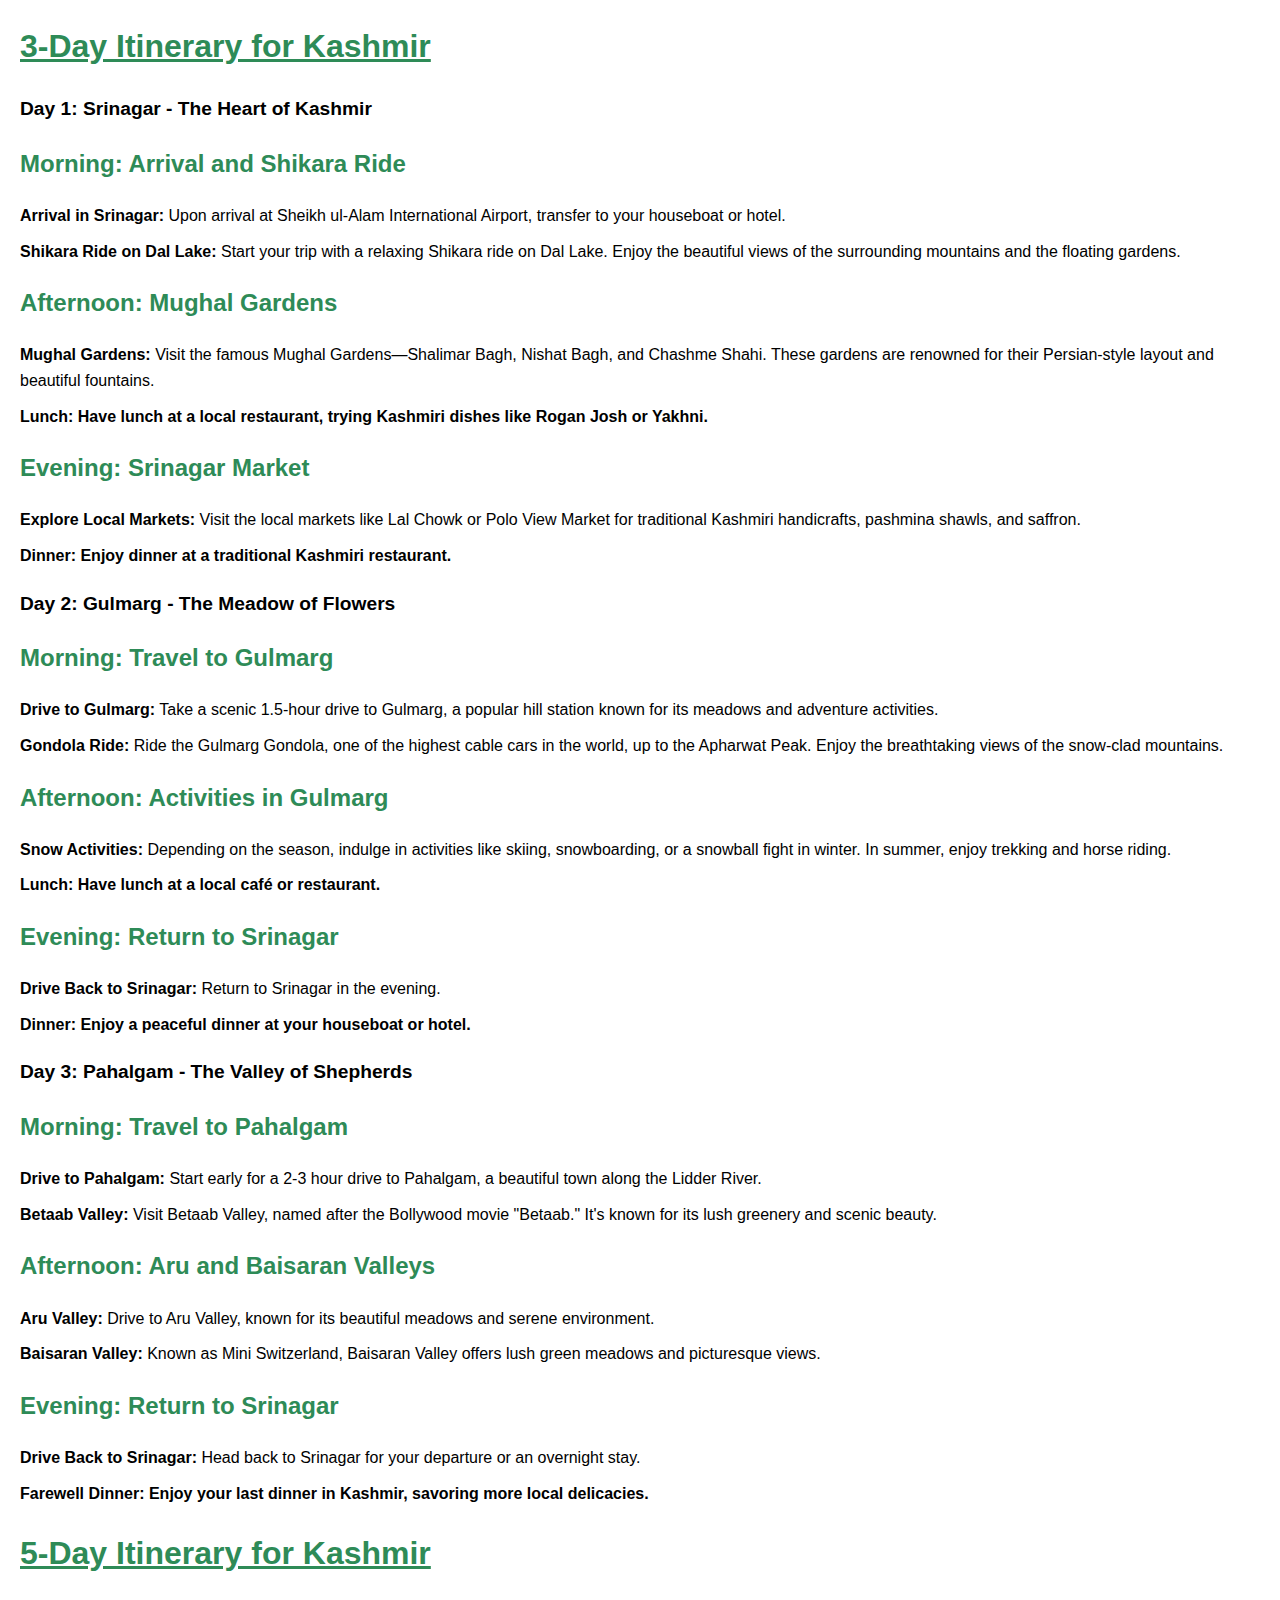
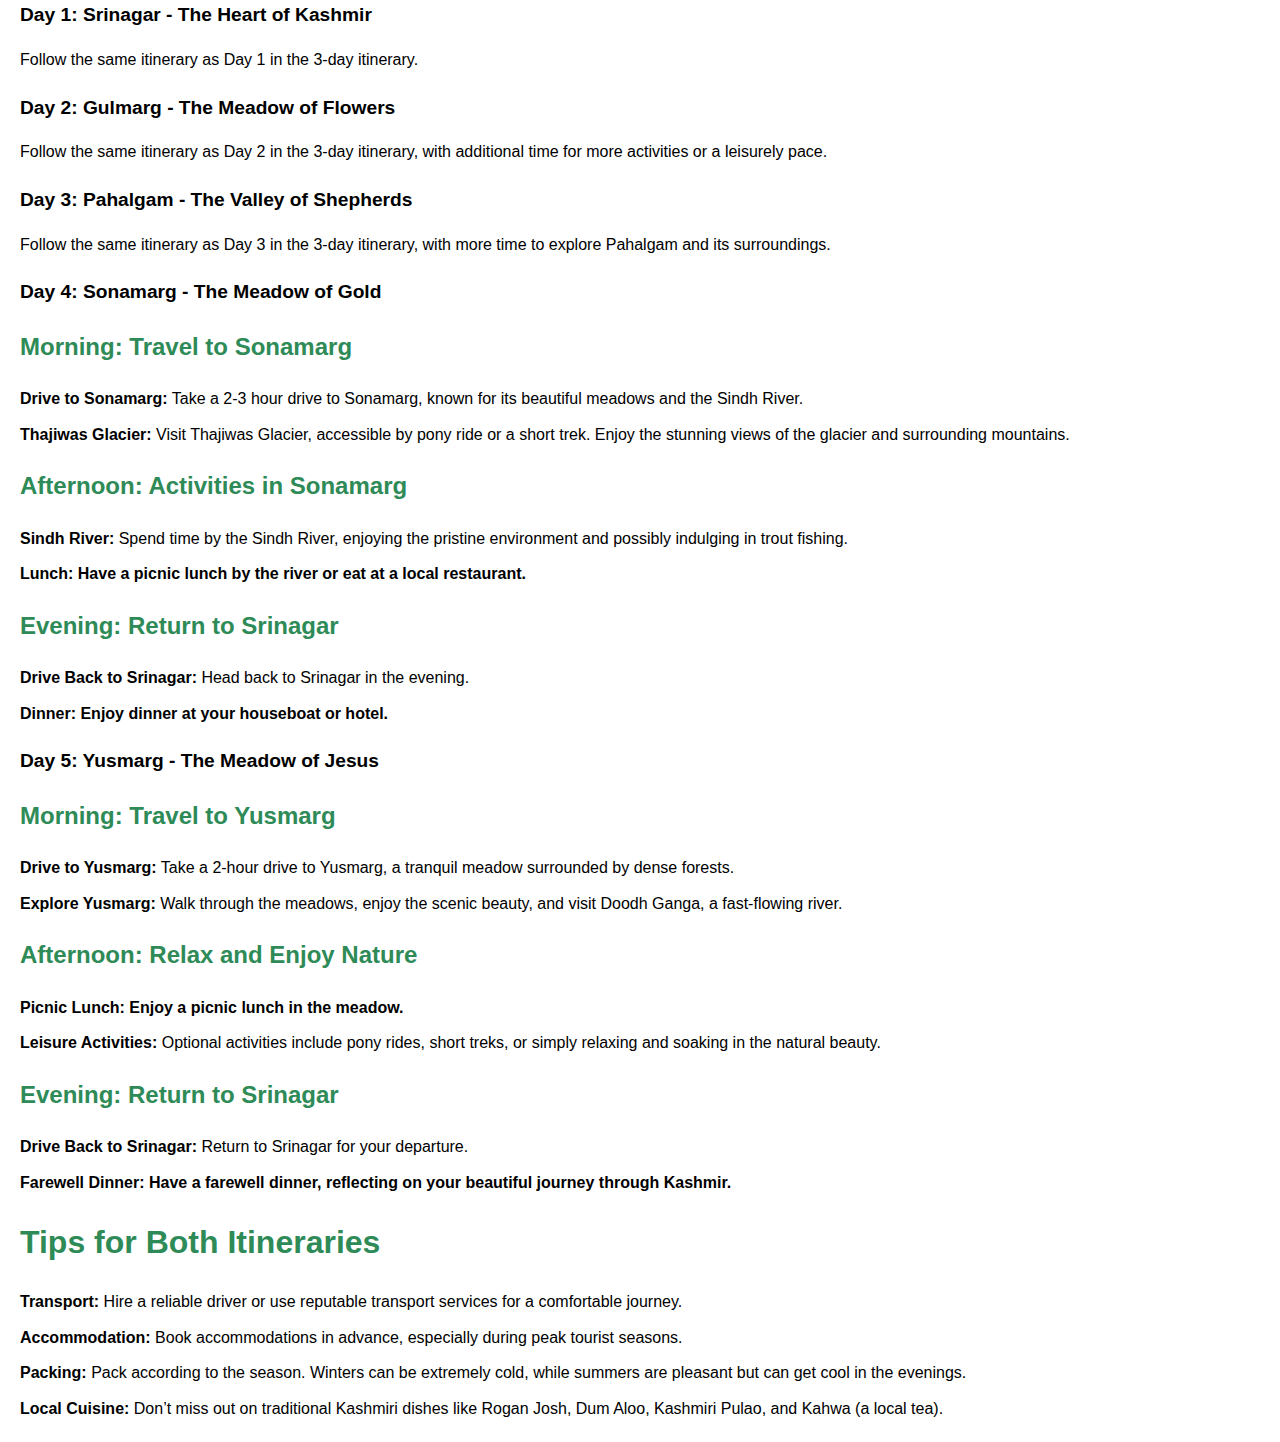
<file: Web_Project/RAAHI-101/RAAHI 101/RAAHI/Test/RAAHI/kash.html>
<!DOCTYPE html>
<html lang="en">
<head>
    <meta charset="UTF-8">
    <meta name="viewport" content="width=device-width, initial-scale=1.0">
    <title>Kashmir Itinerary</title>
    <style>
        body {
            font-family: Arial, sans-serif;
            line-height: 1.6;
            margin: 20px;
        }
        h1, h2, h3 {
            color: #2E8B57;
        }
        ul {
            list-style-type: none;
            padding: 0;
        }
        li {
            margin-bottom: 10px;
        }
        .day-header {
            font-weight: bold;
            font-size: 1.2em;
            margin-top: 20px;
        }
        .meal {
            font-weight: bold;
            margin-top: 10px;
        }
    </style>
</head>
<body>

<h1><u>3-Day Itinerary for Kashmir</u></h1>

<div class="day-header">Day 1: Srinagar - The Heart of Kashmir</div>
<h2>Morning: Arrival and Shikara Ride</h2>
<ul>
    <li><strong>Arrival in Srinagar:</strong> Upon arrival at Sheikh ul-Alam International Airport, transfer to your houseboat or hotel.</li>
    <li><strong>Shikara Ride on Dal Lake:</strong> Start your trip with a relaxing Shikara ride on Dal Lake. Enjoy the beautiful views of the surrounding mountains and the floating gardens.</li>
</ul>

<h2>Afternoon: Mughal Gardens</h2>
<ul>
    <li><strong>Mughal Gardens:</strong> Visit the famous Mughal Gardens—Shalimar Bagh, Nishat Bagh, and Chashme Shahi. These gardens are renowned for their Persian-style layout and beautiful fountains.</li>
    <li class="meal"><strong>Lunch:</strong> Have lunch at a local restaurant, trying Kashmiri dishes like Rogan Josh or Yakhni.</li>
</ul>

<h2>Evening: Srinagar Market</h2>
<ul>
    <li><strong>Explore Local Markets:</strong> Visit the local markets like Lal Chowk or Polo View Market for traditional Kashmiri handicrafts, pashmina shawls, and saffron.</li>
    <li class="meal"><strong>Dinner:</strong> Enjoy dinner at a traditional Kashmiri restaurant.</li>
</ul>

<div class="day-header">Day 2: Gulmarg - The Meadow of Flowers</div>
<h2>Morning: Travel to Gulmarg</h2>
<ul>
    <li><strong>Drive to Gulmarg:</strong> Take a scenic 1.5-hour drive to Gulmarg, a popular hill station known for its meadows and adventure activities.</li>
    <li><strong>Gondola Ride:</strong> Ride the Gulmarg Gondola, one of the highest cable cars in the world, up to the Apharwat Peak. Enjoy the breathtaking views of the snow-clad mountains.</li>
</ul>

<h2>Afternoon: Activities in Gulmarg</h2>
<ul>
    <li><strong>Snow Activities:</strong> Depending on the season, indulge in activities like skiing, snowboarding, or a snowball fight in winter. In summer, enjoy trekking and horse riding.</li>
    <li class="meal"><strong>Lunch:</strong> Have lunch at a local café or restaurant.</li>
</ul>

<h2>Evening: Return to Srinagar</h2>
<ul>
    <li><strong>Drive Back to Srinagar:</strong> Return to Srinagar in the evening.</li>
    <li class="meal"><strong>Dinner:</strong> Enjoy a peaceful dinner at your houseboat or hotel.</li>
</ul>

<div class="day-header">Day 3: Pahalgam - The Valley of Shepherds</div>
<h2>Morning: Travel to Pahalgam</h2>
<ul>
    <li><strong>Drive to Pahalgam:</strong> Start early for a 2-3 hour drive to Pahalgam, a beautiful town along the Lidder River.</li>
    <li><strong>Betaab Valley:</strong> Visit Betaab Valley, named after the Bollywood movie "Betaab." It's known for its lush greenery and scenic beauty.</li>
</ul>

<h2>Afternoon: Aru and Baisaran Valleys</h2>
<ul>
    <li><strong>Aru Valley:</strong> Drive to Aru Valley, known for its beautiful meadows and serene environment.</li>
    <li><strong>Baisaran Valley:</strong> Known as Mini Switzerland, Baisaran Valley offers lush green meadows and picturesque views.</li>
</ul>

<h2>Evening: Return to Srinagar</h2>
<ul>
    <li><strong>Drive Back to Srinagar:</strong> Head back to Srinagar for your departure or an overnight stay.</li>
    <li class="meal"><strong>Farewell Dinner:</strong> Enjoy your last dinner in Kashmir, savoring more local delicacies.</li>
</ul>

<h1><u>5-Day Itinerary for Kashmir</u></h1>

<div class="day-header">Day 1: Srinagar - The Heart of Kashmir</div>
<p>Follow the same itinerary as Day 1 in the 3-day itinerary.</p>

<div class="day-header">Day 2: Gulmarg - The Meadow of Flowers</div>
<p>Follow the same itinerary as Day 2 in the 3-day itinerary, with additional time for more activities or a leisurely pace.</p>

<div class="day-header">Day 3: Pahalgam - The Valley of Shepherds</div>
<p>Follow the same itinerary as Day 3 in the 3-day itinerary, with more time to explore Pahalgam and its surroundings.</p>

<div class="day-header">Day 4: Sonamarg - The Meadow of Gold</div>
<h2>Morning: Travel to Sonamarg</h2>
<ul>
    <li><strong>Drive to Sonamarg:</strong> Take a 2-3 hour drive to Sonamarg, known for its beautiful meadows and the Sindh River.</li>
    <li><strong>Thajiwas Glacier:</strong> Visit Thajiwas Glacier, accessible by pony ride or a short trek. Enjoy the stunning views of the glacier and surrounding mountains.</li>
</ul>

<h2>Afternoon: Activities in Sonamarg</h2>
<ul>
    <li><strong>Sindh River:</strong> Spend time by the Sindh River, enjoying the pristine environment and possibly indulging in trout fishing.</li>
    <li class="meal"><strong>Lunch:</strong> Have a picnic lunch by the river or eat at a local restaurant.</li>
</ul>

<h2>Evening: Return to Srinagar</h2>
<ul>
    <li><strong>Drive Back to Srinagar:</strong> Head back to Srinagar in the evening.</li>
    <li class="meal"><strong>Dinner:</strong> Enjoy dinner at your houseboat or hotel.</li>
</ul>

<div class="day-header">Day 5: Yusmarg - The Meadow of Jesus</div>
<h2>Morning: Travel to Yusmarg</h2>
<ul>
    <li><strong>Drive to Yusmarg:</strong> Take a 2-hour drive to Yusmarg, a tranquil meadow surrounded by dense forests.</li>
    <li><strong>Explore Yusmarg:</strong> Walk through the meadows, enjoy the scenic beauty, and visit Doodh Ganga, a fast-flowing river.</li>
</ul>

<h2>Afternoon: Relax and Enjoy Nature</h2>
<ul>
    <li class="meal"><strong>Picnic Lunch:</strong> Enjoy a picnic lunch in the meadow.</li>
    <li><strong>Leisure Activities:</strong> Optional activities include pony rides, short treks, or simply relaxing and soaking in the natural beauty.</li>
</ul>

<h2>Evening: Return to Srinagar</h2>
<ul>
    <li><strong>Drive Back to Srinagar:</strong> Return to Srinagar for your departure.</li>
    <li class="meal"><strong>Farewell Dinner:</strong> Have a farewell dinner, reflecting on your beautiful journey through Kashmir.</li>
</ul>

<h1>Tips for Both Itineraries</h1>
<ul>
    <li><strong>Transport:</strong> Hire a reliable driver or use reputable transport services for a comfortable journey.</li>
    <li><strong>Accommodation:</strong> Book accommodations in advance, especially during peak tourist seasons.</li>
    <li><strong>Packing:</strong> Pack according to the season. Winters can be extremely cold, while summers are pleasant but can get cool in the evenings.</li>
    <li><strong>Local Cuisine:</strong> Don’t miss out on traditional Kashmiri dishes like Rogan Josh, Dum Aloo, Kashmiri Pulao, and Kahwa (a local tea).</li>
</ul>

</body>
</html>
</file>
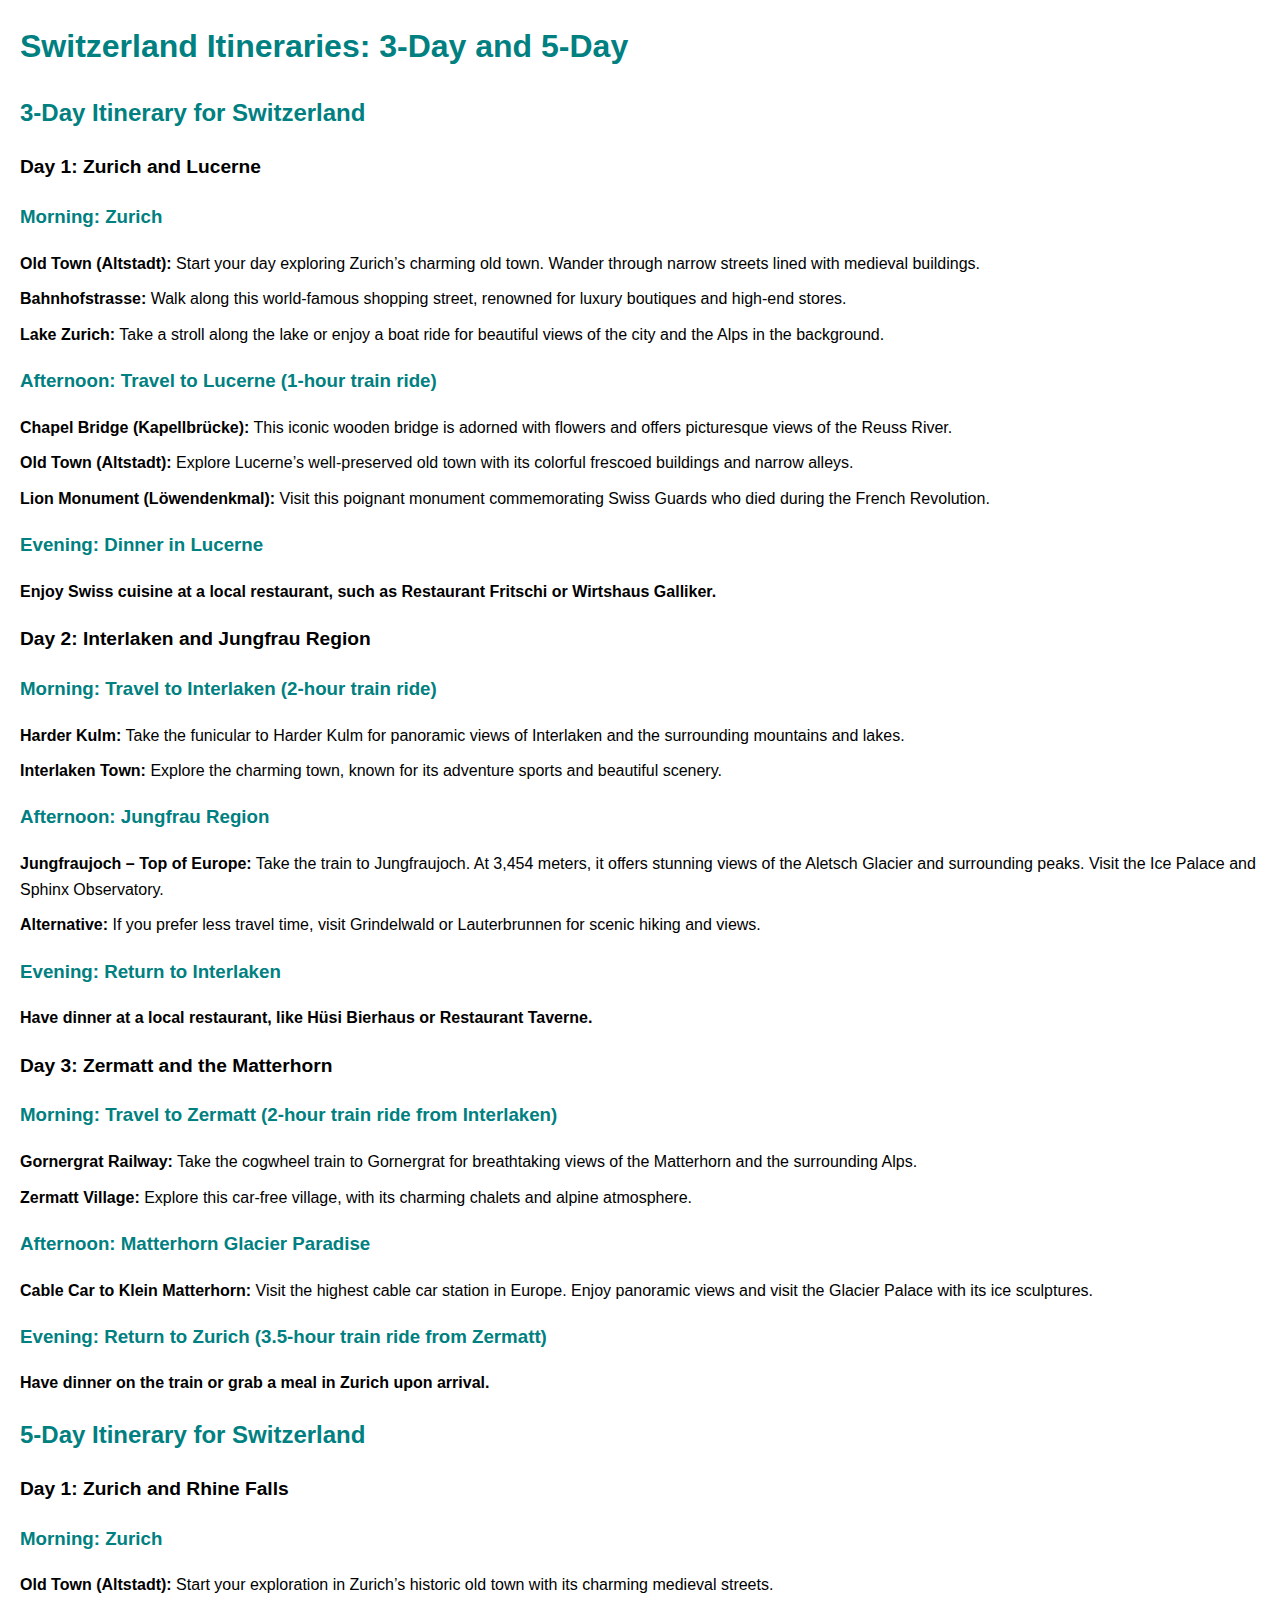
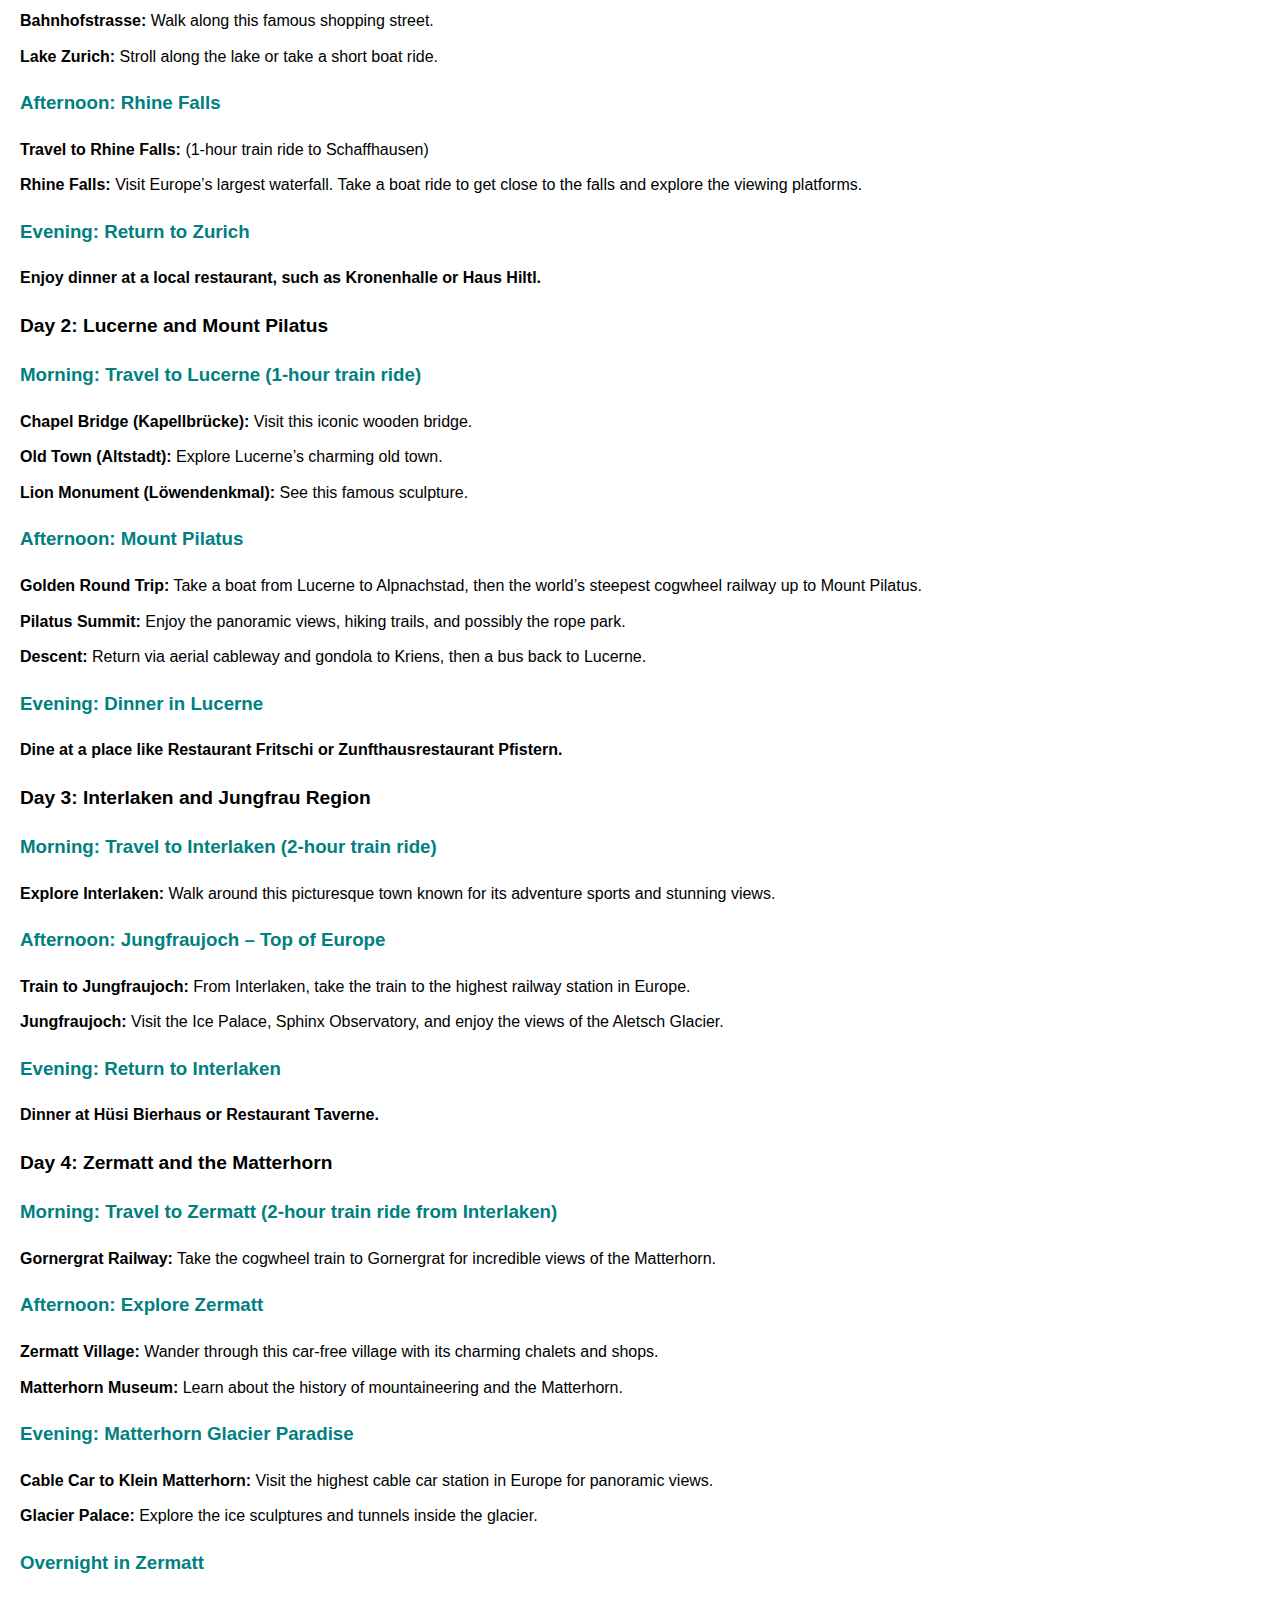
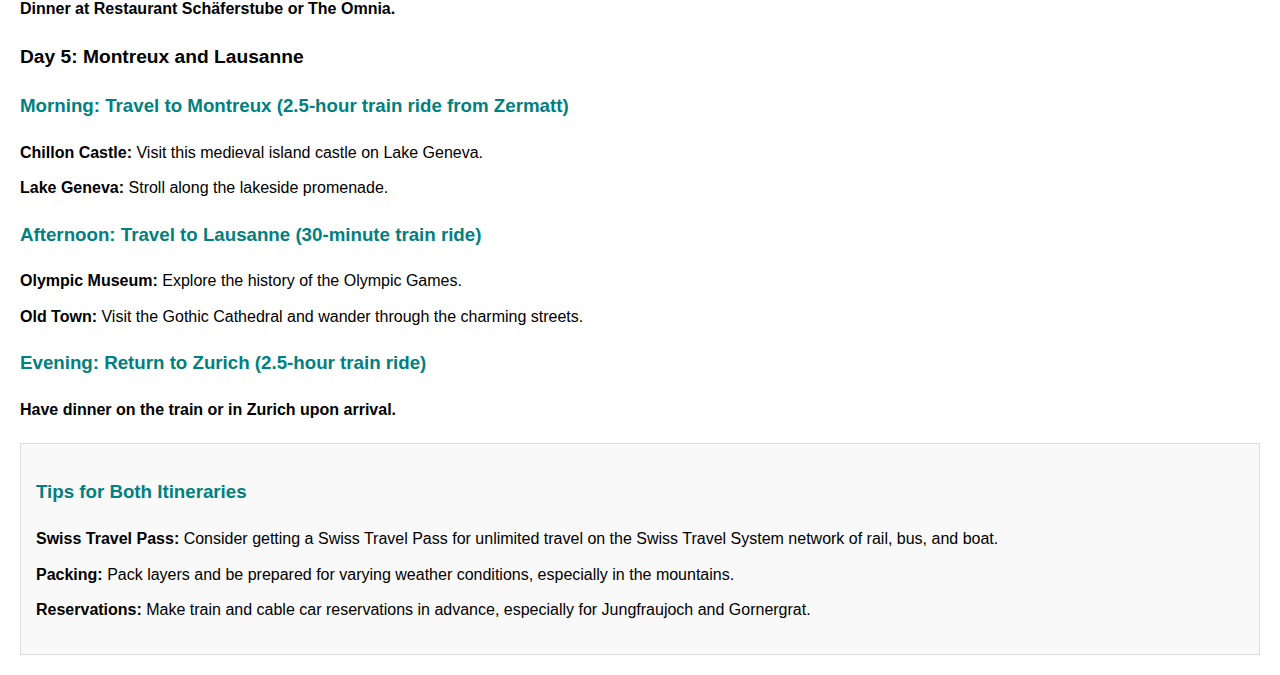
<file: Web_Project/RAAHI-101/RAAHI 101/RAAHI/Test/RAAHI/switzerland.html>
<!DOCTYPE html>
<html lang="en">
<head>
    <meta charset="UTF-8">
    <meta name="viewport" content="width=device-width, initial-scale=1.0">
    <title>Switzerland Itineraries: 3-Day and 5-Day</title>
    <style>
        body {
            font-family: Arial, sans-serif;
            line-height: 1.6;
            margin: 20px;
        }
        h1, h2, h3 {
            color: #008080;
        }
        ul {
            list-style-type: none;
            padding: 0;
        }
        li {
            margin-bottom: 10px;
        }
        .day-header {
            font-weight: bold;
            font-size: 1.2em;
            margin-top: 20px;
        }
        .meal {
            font-weight: bold;
            margin-top: 10px;
        }
        .tips {
            background-color: #f9f9f9;
            border: 1px solid #ddd;
            padding: 15px;
            margin-top: 20px;
        }
    </style>
</head>
<body>

<h1>Switzerland Itineraries: 3-Day and 5-Day</h1>

<h2>3-Day Itinerary for Switzerland</h2>

<div class="day-header">Day 1: Zurich and Lucerne</div>
<h3>Morning: Zurich</h3>
<ul>
    <li><strong>Old Town (Altstadt):</strong> Start your day exploring Zurich’s charming old town. Wander through narrow streets lined with medieval buildings.</li>
    <li><strong>Bahnhofstrasse:</strong> Walk along this world-famous shopping street, renowned for luxury boutiques and high-end stores.</li>
    <li><strong>Lake Zurich:</strong> Take a stroll along the lake or enjoy a boat ride for beautiful views of the city and the Alps in the background.</li>
</ul>

<h3>Afternoon: Travel to Lucerne (1-hour train ride)</h3>
<ul>
    <li><strong>Chapel Bridge (Kapellbrücke):</strong> This iconic wooden bridge is adorned with flowers and offers picturesque views of the Reuss River.</li>
    <li><strong>Old Town (Altstadt):</strong> Explore Lucerne’s well-preserved old town with its colorful frescoed buildings and narrow alleys.</li>
    <li><strong>Lion Monument (Löwendenkmal):</strong> Visit this poignant monument commemorating Swiss Guards who died during the French Revolution.</li>
</ul>

<h3>Evening: Dinner in Lucerne</h3>
<ul>
    <li class="meal">Enjoy Swiss cuisine at a local restaurant, such as Restaurant Fritschi or Wirtshaus Galliker.</li>
</ul>

<div class="day-header">Day 2: Interlaken and Jungfrau Region</div>
<h3>Morning: Travel to Interlaken (2-hour train ride)</h3>
<ul>
    <li><strong>Harder Kulm:</strong> Take the funicular to Harder Kulm for panoramic views of Interlaken and the surrounding mountains and lakes.</li>
    <li><strong>Interlaken Town:</strong> Explore the charming town, known for its adventure sports and beautiful scenery.</li>
</ul>

<h3>Afternoon: Jungfrau Region</h3>
<ul>
    <li><strong>Jungfraujoch – Top of Europe:</strong> Take the train to Jungfraujoch. At 3,454 meters, it offers stunning views of the Aletsch Glacier and surrounding peaks. Visit the Ice Palace and Sphinx Observatory.</li>
    <li><strong>Alternative:</strong> If you prefer less travel time, visit Grindelwald or Lauterbrunnen for scenic hiking and views.</li>
</ul>

<h3>Evening: Return to Interlaken</h3>
<ul>
    <li class="meal">Have dinner at a local restaurant, like Hüsi Bierhaus or Restaurant Taverne.</li>
</ul>

<div class="day-header">Day 3: Zermatt and the Matterhorn</div>
<h3>Morning: Travel to Zermatt (2-hour train ride from Interlaken)</h3>
<ul>
    <li><strong>Gornergrat Railway:</strong> Take the cogwheel train to Gornergrat for breathtaking views of the Matterhorn and the surrounding Alps.</li>
    <li><strong>Zermatt Village:</strong> Explore this car-free village, with its charming chalets and alpine atmosphere.</li>
</ul>

<h3>Afternoon: Matterhorn Glacier Paradise</h3>
<ul>
    <li><strong>Cable Car to Klein Matterhorn:</strong> Visit the highest cable car station in Europe. Enjoy panoramic views and visit the Glacier Palace with its ice sculptures.</li>
</ul>

<h3>Evening: Return to Zurich (3.5-hour train ride from Zermatt)</h3>
<ul>
    <li class="meal">Have dinner on the train or grab a meal in Zurich upon arrival.</li>
</ul>

<h2>5-Day Itinerary for Switzerland</h2>

<div class="day-header">Day 1: Zurich and Rhine Falls</div>
<h3>Morning: Zurich</h3>
<ul>
    <li><strong>Old Town (Altstadt):</strong> Start your exploration in Zurich’s historic old town with its charming medieval streets.</li>
    <li><strong>Bahnhofstrasse:</strong> Walk along this famous shopping street.</li>
    <li><strong>Lake Zurich:</strong> Stroll along the lake or take a short boat ride.</li>
</ul>

<h3>Afternoon: Rhine Falls</h3>
<ul>
    <li><strong>Travel to Rhine Falls:</strong> (1-hour train ride to Schaffhausen)</li>
    <li><strong>Rhine Falls:</strong> Visit Europe’s largest waterfall. Take a boat ride to get close to the falls and explore the viewing platforms.</li>
</ul>

<h3>Evening: Return to Zurich</h3>
<ul>
    <li class="meal">Enjoy dinner at a local restaurant, such as Kronenhalle or Haus Hiltl.</li>
</ul>

<div class="day-header">Day 2: Lucerne and Mount Pilatus</div>
<h3>Morning: Travel to Lucerne (1-hour train ride)</h3>
<ul>
    <li><strong>Chapel Bridge (Kapellbrücke):</strong> Visit this iconic wooden bridge.</li>
    <li><strong>Old Town (Altstadt):</strong> Explore Lucerne’s charming old town.</li>
    <li><strong>Lion Monument (Löwendenkmal):</strong> See this famous sculpture.</li>
</ul>

<h3>Afternoon: Mount Pilatus</h3>
<ul>
    <li><strong>Golden Round Trip:</strong> Take a boat from Lucerne to Alpnachstad, then the world’s steepest cogwheel railway up to Mount Pilatus.</li>
    <li><strong>Pilatus Summit:</strong> Enjoy the panoramic views, hiking trails, and possibly the rope park.</li>
    <li><strong>Descent:</strong> Return via aerial cableway and gondola to Kriens, then a bus back to Lucerne.</li>
</ul>

<h3>Evening: Dinner in Lucerne</h3>
<ul>
    <li class="meal">Dine at a place like Restaurant Fritschi or Zunfthausrestaurant Pfistern.</li>
</ul>

<div class="day-header">Day 3: Interlaken and Jungfrau Region</div>
<h3>Morning: Travel to Interlaken (2-hour train ride)</h3>
<ul>
    <li><strong>Explore Interlaken:</strong> Walk around this picturesque town known for its adventure sports and stunning views.</li>
</ul>

<h3>Afternoon: Jungfraujoch – Top of Europe</h3>
<ul>
    <li><strong>Train to Jungfraujoch:</strong> From Interlaken, take the train to the highest railway station in Europe.</li>
    <li><strong>Jungfraujoch:</strong> Visit the Ice Palace, Sphinx Observatory, and enjoy the views of the Aletsch Glacier.</li>
</ul>

<h3>Evening: Return to Interlaken</h3>
<ul>
    <li class="meal">Dinner at Hüsi Bierhaus or Restaurant Taverne.</li>
</ul>

<div class="day-header">Day 4: Zermatt and the Matterhorn</div>
<h3>Morning: Travel to Zermatt (2-hour train ride from Interlaken)</h3>
<ul>
    <li><strong>Gornergrat Railway:</strong> Take the cogwheel train to Gornergrat for incredible views of the Matterhorn.</li>
</ul>

<h3>Afternoon: Explore Zermatt</h3>
<ul>
    <li><strong>Zermatt Village:</strong> Wander through this car-free village with its charming chalets and shops.</li>
    <li><strong>Matterhorn Museum:</strong> Learn about the history of mountaineering and the Matterhorn.</li>
</ul>

<h3>Evening: Matterhorn Glacier Paradise</h3>
<ul>
    <li><strong>Cable Car to Klein Matterhorn:</strong> Visit the highest cable car station in Europe for panoramic views.</li>
    <li><strong>Glacier Palace:</strong> Explore the ice sculptures and tunnels inside the glacier.</li>
</ul>

<h3>Overnight in Zermatt</h3>
<ul>
    <li class="meal">Dinner at Restaurant Schäferstube or The Omnia.</li>
</ul>

<div class="day-header">Day 5: Montreux and Lausanne</div>
<h3>Morning: Travel to Montreux (2.5-hour train ride from Zermatt)</h3>
<ul>
    <li><strong>Chillon Castle:</strong> Visit this medieval island castle on Lake Geneva.</li>
    <li><strong>Lake Geneva:</strong> Stroll along the lakeside promenade.</li>
</ul>

<h3>Afternoon: Travel to Lausanne (30-minute train ride)</h3>
<ul>
    <li><strong>Olympic Museum:</strong> Explore the history of the Olympic Games.</li>
    <li><strong>Old Town:</strong> Visit the Gothic Cathedral and wander through the charming streets.</li>
</ul>

<h3>Evening: Return to Zurich (2.5-hour train ride)</h3>
<ul>
    <li class="meal">Have dinner on the train or in Zurich upon arrival.</li>
</ul>

<div class="tips">
    <h3>Tips for Both Itineraries</h3>
    <ul>
        <li><strong>Swiss Travel Pass:</strong> Consider getting a Swiss Travel Pass for unlimited travel on the Swiss Travel System network of rail, bus, and boat.</li>
        <li><strong>Packing:</strong> Pack layers and be prepared for varying weather conditions, especially in the mountains.</li>
        <li><strong>Reservations:</strong> Make train and cable car reservations in advance, especially for Jungfraujoch and Gornergrat.</li>
    </ul>
</div>

</body>
</html>
</file>
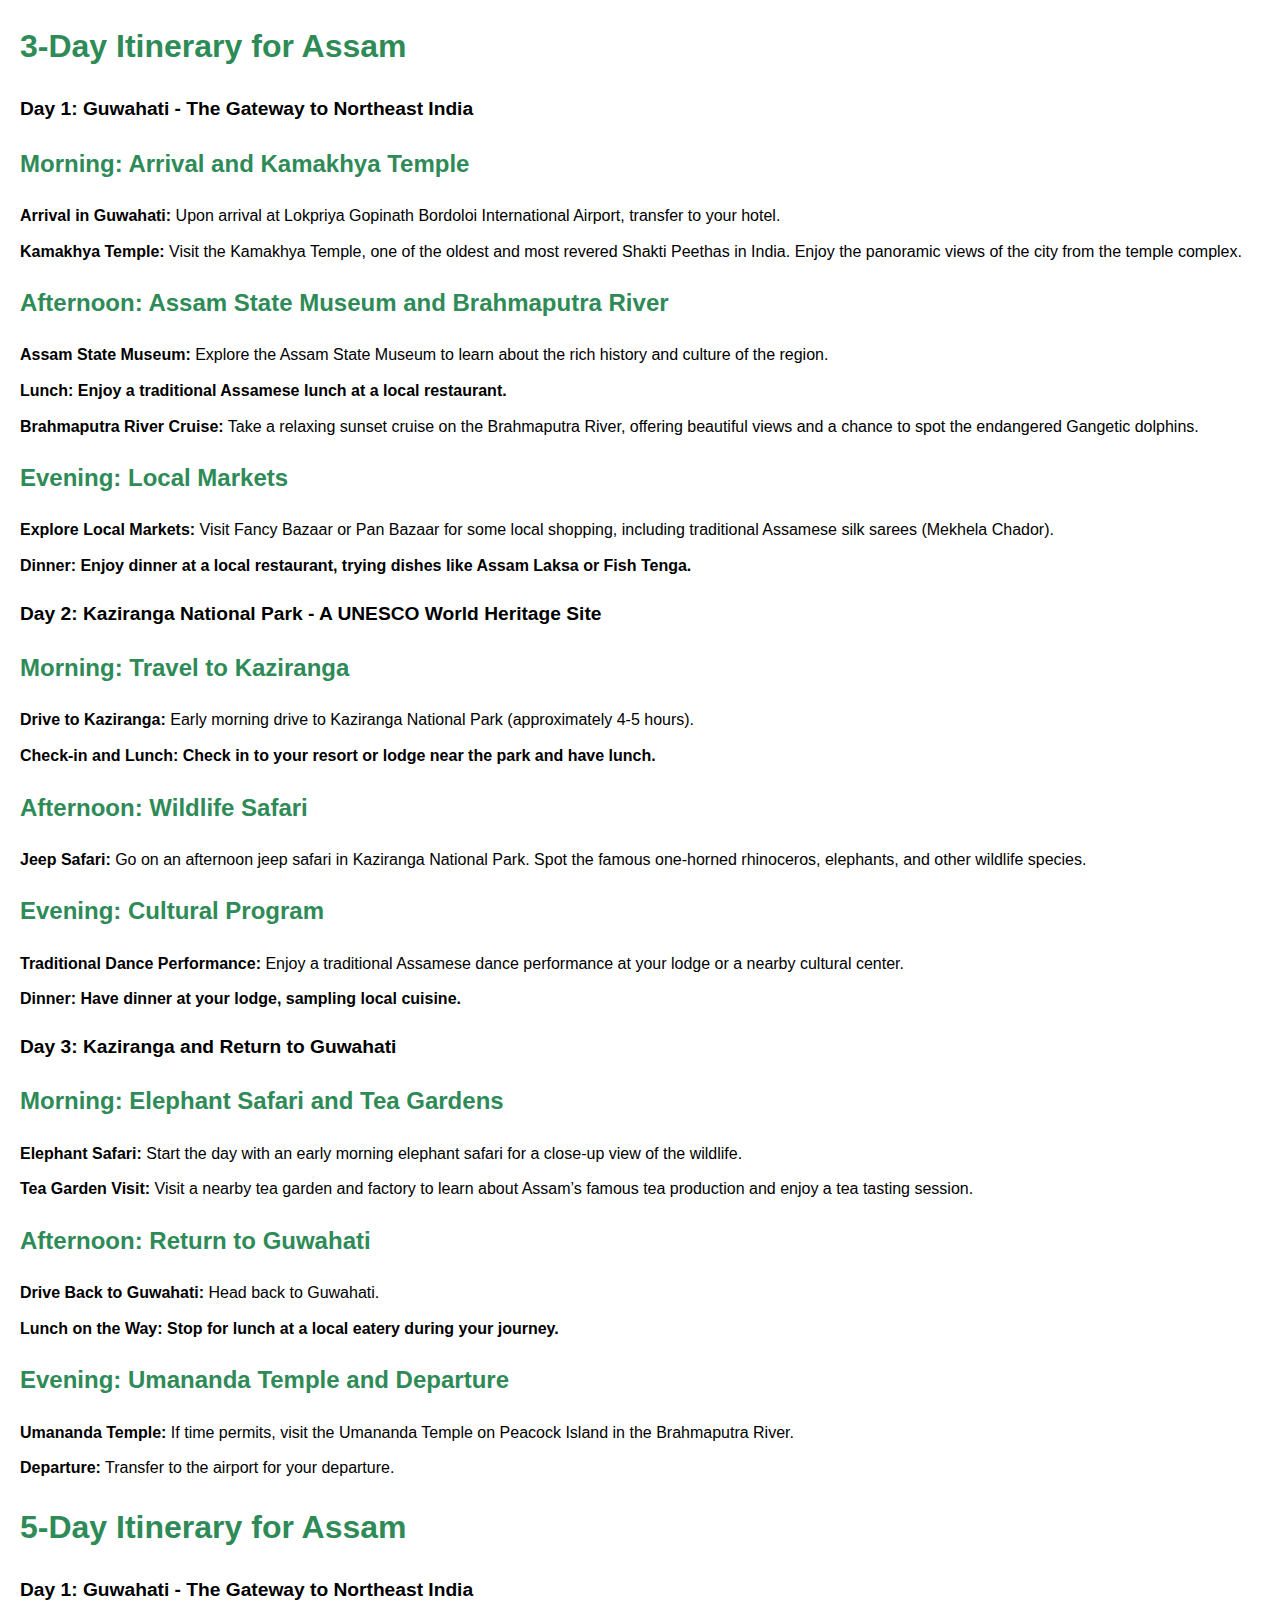
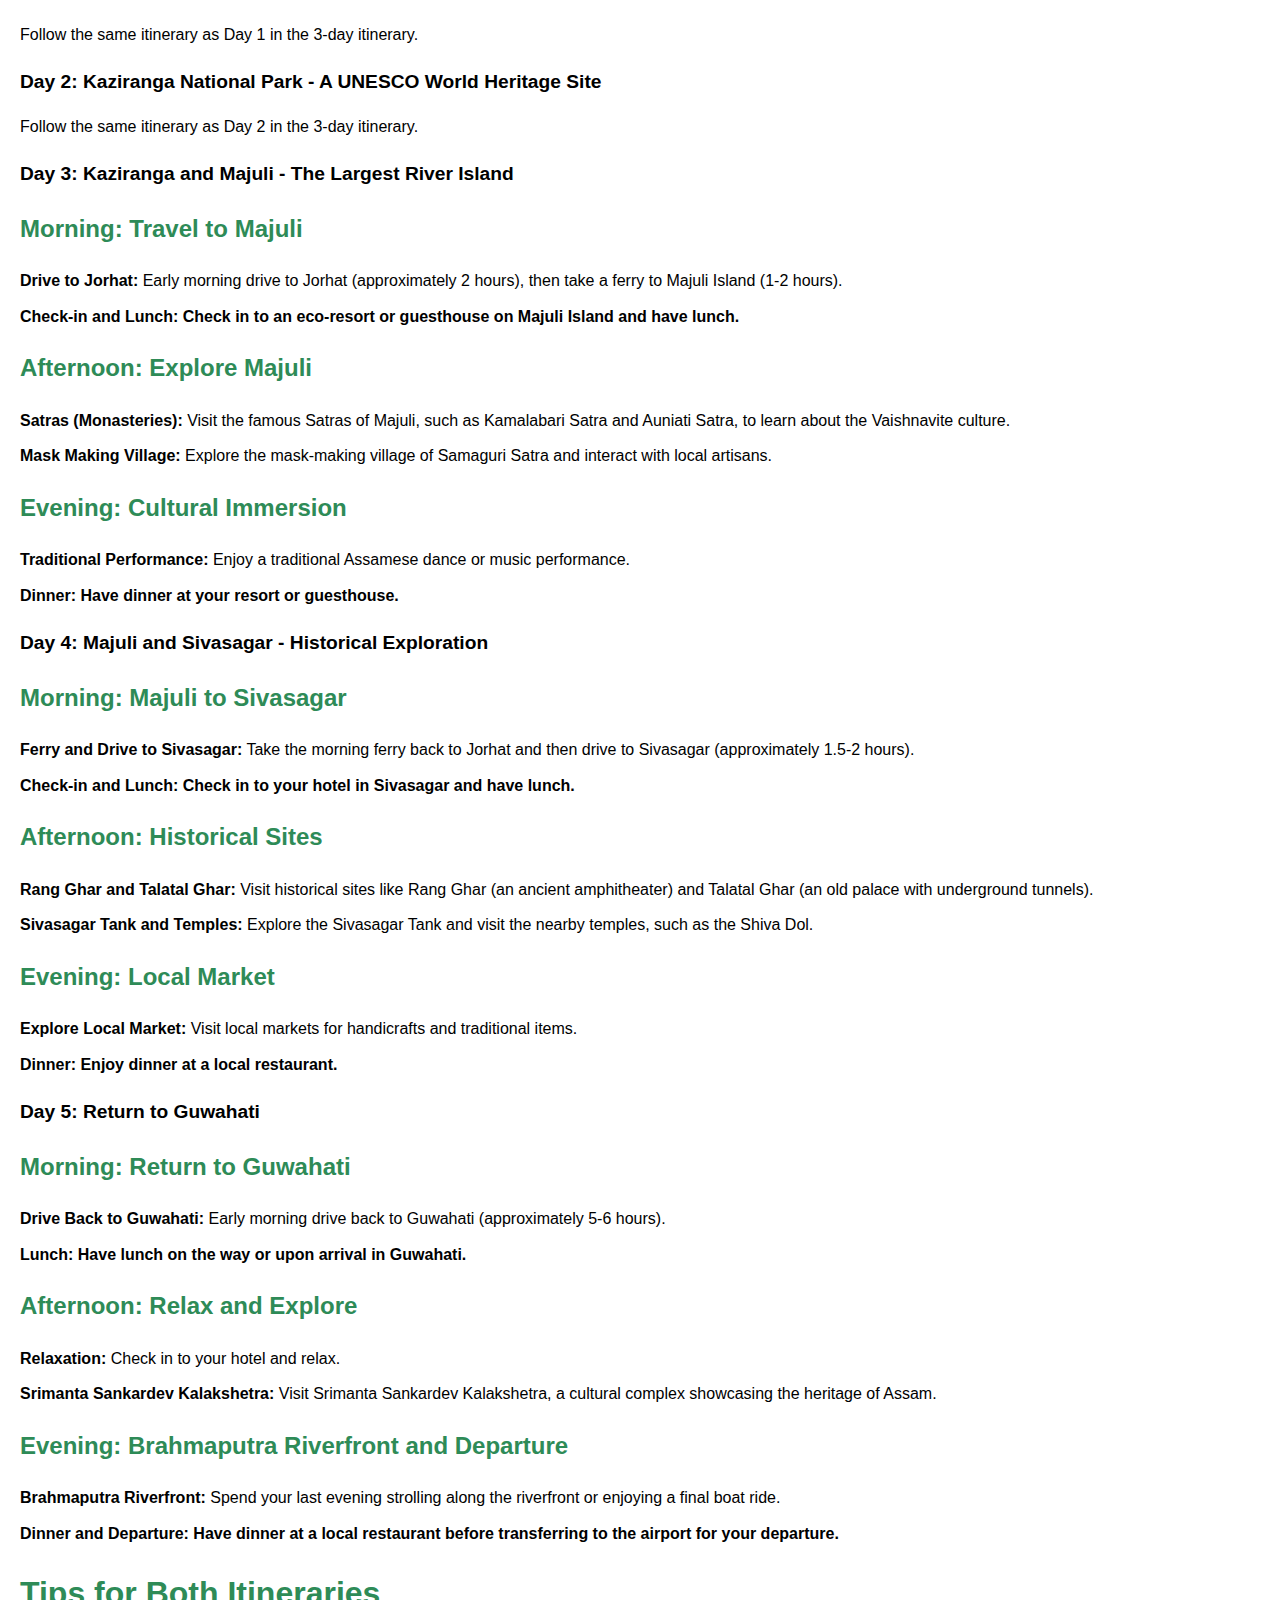
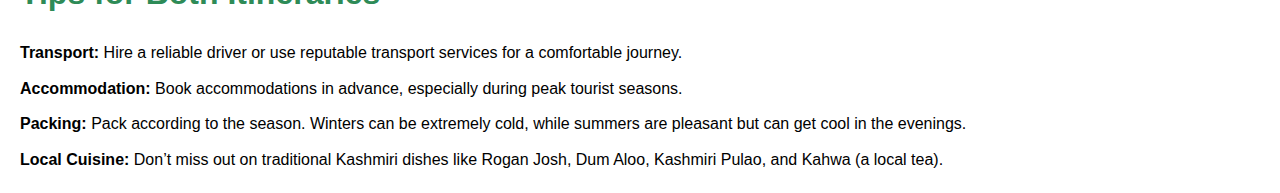
<file: Web_Project/RAAHI-101/RAAHI 101/RAAHI/Test/RAAHI/itenary/assam.html>
<!DOCTYPE html>
<html lang="en">
<head>
    <meta charset="UTF-8">
    <meta name="viewport" content="width=device-width, initial-scale=1.0">
    <title>Assam Itinerary</title>
    <style>
        body {
            font-family: Arial, sans-serif;
            line-height: 1.6;
            margin: 20px;
        }
        h1, h2, h3 {
            color: #2E8B57;
        }
        ul {
            list-style-type: none;
            padding: 0;
        }
        li {
            margin-bottom: 10px;
        }
        .day-header {
            font-weight: bold;
            font-size: 1.2em;
            margin-top: 20px;
        }
        .meal {
            font-weight: bold;
            margin-top: 10px;
        }
    </style>
</head>
<body>

<h1>3-Day Itinerary for Assam</h1>

<div class="day-header">Day 1: Guwahati - The Gateway to Northeast India</div>
<h2>Morning: Arrival and Kamakhya Temple</h2>
<ul>
    <li><strong>Arrival in Guwahati:</strong> Upon arrival at Lokpriya Gopinath Bordoloi International Airport, transfer to your hotel.</li>
    <li><strong>Kamakhya Temple:</strong> Visit the Kamakhya Temple, one of the oldest and most revered Shakti Peethas in India. Enjoy the panoramic views of the city from the temple complex.</li>
</ul>

<h2>Afternoon: Assam State Museum and Brahmaputra River</h2>
<ul>
    <li><strong>Assam State Museum:</strong> Explore the Assam State Museum to learn about the rich history and culture of the region.</li>
    <li class="meal"><strong>Lunch:</strong> Enjoy a traditional Assamese lunch at a local restaurant.</li>
    <li><strong>Brahmaputra River Cruise:</strong> Take a relaxing sunset cruise on the Brahmaputra River, offering beautiful views and a chance to spot the endangered Gangetic dolphins.</li>
</ul>

<h2>Evening: Local Markets</h2>
<ul>
    <li><strong>Explore Local Markets:</strong> Visit Fancy Bazaar or Pan Bazaar for some local shopping, including traditional Assamese silk sarees (Mekhela Chador).</li>
    <li class="meal"><strong>Dinner:</strong> Enjoy dinner at a local restaurant, trying dishes like Assam Laksa or Fish Tenga.</li>
</ul>

<div class="day-header">Day 2: Kaziranga National Park - A UNESCO World Heritage Site</div>
<h2>Morning: Travel to Kaziranga</h2>
<ul>
    <li><strong>Drive to Kaziranga:</strong> Early morning drive to Kaziranga National Park (approximately 4-5 hours).</li>
    <li class="meal"><strong>Check-in and Lunch:</strong> Check in to your resort or lodge near the park and have lunch.</li>
</ul>

<h2>Afternoon: Wildlife Safari</h2>
<ul>
    <li><strong>Jeep Safari:</strong> Go on an afternoon jeep safari in Kaziranga National Park. Spot the famous one-horned rhinoceros, elephants, and other wildlife species.</li>
</ul>

<h2>Evening: Cultural Program</h2>
<ul>
    <li><strong>Traditional Dance Performance:</strong> Enjoy a traditional Assamese dance performance at your lodge or a nearby cultural center.</li>
    <li class="meal"><strong>Dinner:</strong> Have dinner at your lodge, sampling local cuisine.</li>
</ul>

<div class="day-header">Day 3: Kaziranga and Return to Guwahati</div>
<h2>Morning: Elephant Safari and Tea Gardens</h2>
<ul>
    <li><strong>Elephant Safari:</strong> Start the day with an early morning elephant safari for a close-up view of the wildlife.</li>
    <li><strong>Tea Garden Visit:</strong> Visit a nearby tea garden and factory to learn about Assam’s famous tea production and enjoy a tea tasting session.</li>
</ul>

<h2>Afternoon: Return to Guwahati</h2>
<ul>
    <li><strong>Drive Back to Guwahati:</strong> Head back to Guwahati.</li>
    <li class="meal"><strong>Lunch on the Way:</strong> Stop for lunch at a local eatery during your journey.</li>
</ul>

<h2>Evening: Umananda Temple and Departure</h2>
<ul>
    <li><strong>Umananda Temple:</strong> If time permits, visit the Umananda Temple on Peacock Island in the Brahmaputra River.</li>
    <li><strong>Departure:</strong> Transfer to the airport for your departure.</li>
</ul>

<h1>5-Day Itinerary for Assam</h1>

<div class="day-header">Day 1: Guwahati - The Gateway to Northeast India</div>
<p>Follow the same itinerary as Day 1 in the 3-day itinerary.</p>

<div class="day-header">Day 2: Kaziranga National Park - A UNESCO World Heritage Site</div>
<p>Follow the same itinerary as Day 2 in the 3-day itinerary.</p>

<div class="day-header">Day 3: Kaziranga and Majuli - The Largest River Island</div>
<h2>Morning: Travel to Majuli</h2>
<ul>
    <li><strong>Drive to Jorhat:</strong> Early morning drive to Jorhat (approximately 2 hours), then take a ferry to Majuli Island (1-2 hours).</li>
    <li class="meal"><strong>Check-in and Lunch:</strong> Check in to an eco-resort or guesthouse on Majuli Island and have lunch.</li>
</ul>

<h2>Afternoon: Explore Majuli</h2>
<ul>
    <li><strong>Satras (Monasteries):</strong> Visit the famous Satras of Majuli, such as Kamalabari Satra and Auniati Satra, to learn about the Vaishnavite culture.</li>
    <li><strong>Mask Making Village:</strong> Explore the mask-making village of Samaguri Satra and interact with local artisans.</li>
</ul>

<h2>Evening: Cultural Immersion</h2>
<ul>
    <li><strong>Traditional Performance:</strong> Enjoy a traditional Assamese dance or music performance.</li>
    <li class="meal"><strong>Dinner:</strong> Have dinner at your resort or guesthouse.</li>
</ul>

<div class="day-header">Day 4: Majuli and Sivasagar - Historical Exploration</div>
<h2>Morning: Majuli to Sivasagar</h2>
<ul>
    <li><strong>Ferry and Drive to Sivasagar:</strong> Take the morning ferry back to Jorhat and then drive to Sivasagar (approximately 1.5-2 hours).</li>
    <li class="meal"><strong>Check-in and Lunch:</strong> Check in to your hotel in Sivasagar and have lunch.</li>
</ul>

<h2>Afternoon: Historical Sites</h2>
<ul>
    <li><strong>Rang Ghar and Talatal Ghar:</strong> Visit historical sites like Rang Ghar (an ancient amphitheater) and Talatal Ghar (an old palace with underground tunnels).</li>
    <li><strong>Sivasagar Tank and Temples:</strong> Explore the Sivasagar Tank and visit the nearby temples, such as the Shiva Dol.</li>
</ul>

<h2>Evening: Local Market</h2>
<ul>
    <li><strong>Explore Local Market:</strong> Visit local markets for handicrafts and traditional items.</li>
    <li class="meal"><strong>Dinner:</strong> Enjoy dinner at a local restaurant.</li>
</ul>

<div class="day-header">Day 5: Return to Guwahati</div>
<h2>Morning: Return to Guwahati</h2>
<ul>
    <li><strong>Drive Back to Guwahati:</strong> Early morning drive back to Guwahati (approximately 5-6 hours).</li>
    <li class="meal"><strong>Lunch:</strong> Have lunch on the way or upon arrival in Guwahati.</li>
</ul>

<h2>Afternoon: Relax and Explore</h2>
<ul>
    <li><strong>Relaxation:</strong> Check in to your hotel and relax.</li>
    <li><strong>Srimanta Sankardev Kalakshetra:</strong> Visit Srimanta Sankardev Kalakshetra, a cultural complex showcasing the heritage of Assam.</li>
</ul>

<h2>Evening: Brahmaputra Riverfront and Departure</h2>
<ul>
    <li><strong>Brahmaputra Riverfront:</strong> Spend your last evening strolling along the riverfront or enjoying a final boat ride.</li>
    <li class="meal"><strong>Dinner and Departure:</strong> Have dinner at a local restaurant before transferring to the airport for your departure.</li>
</ul>

<h1>Tips for Both Itineraries</h1>
<ul>
    <li><strong>Transport:</strong> Hire a reliable driver or use reputable transport services for a comfortable journey.</li>
    <li><strong>Accommodation:</strong> Book accommodations in advance, especially during peak tourist seasons.</li>
    <li><strong>Packing:</strong> Pack according to the season. Winters can be extremely cold, while summers are pleasant but can get cool in the evenings.</li>
    <li><strong>Local Cuisine:</strong> Don’t miss out on traditional Kashmiri dishes like Rogan Josh, Dum Aloo, Kashmiri Pulao, and Kahwa (a local tea).</li>
</ul>

</body>
</html>
</file>
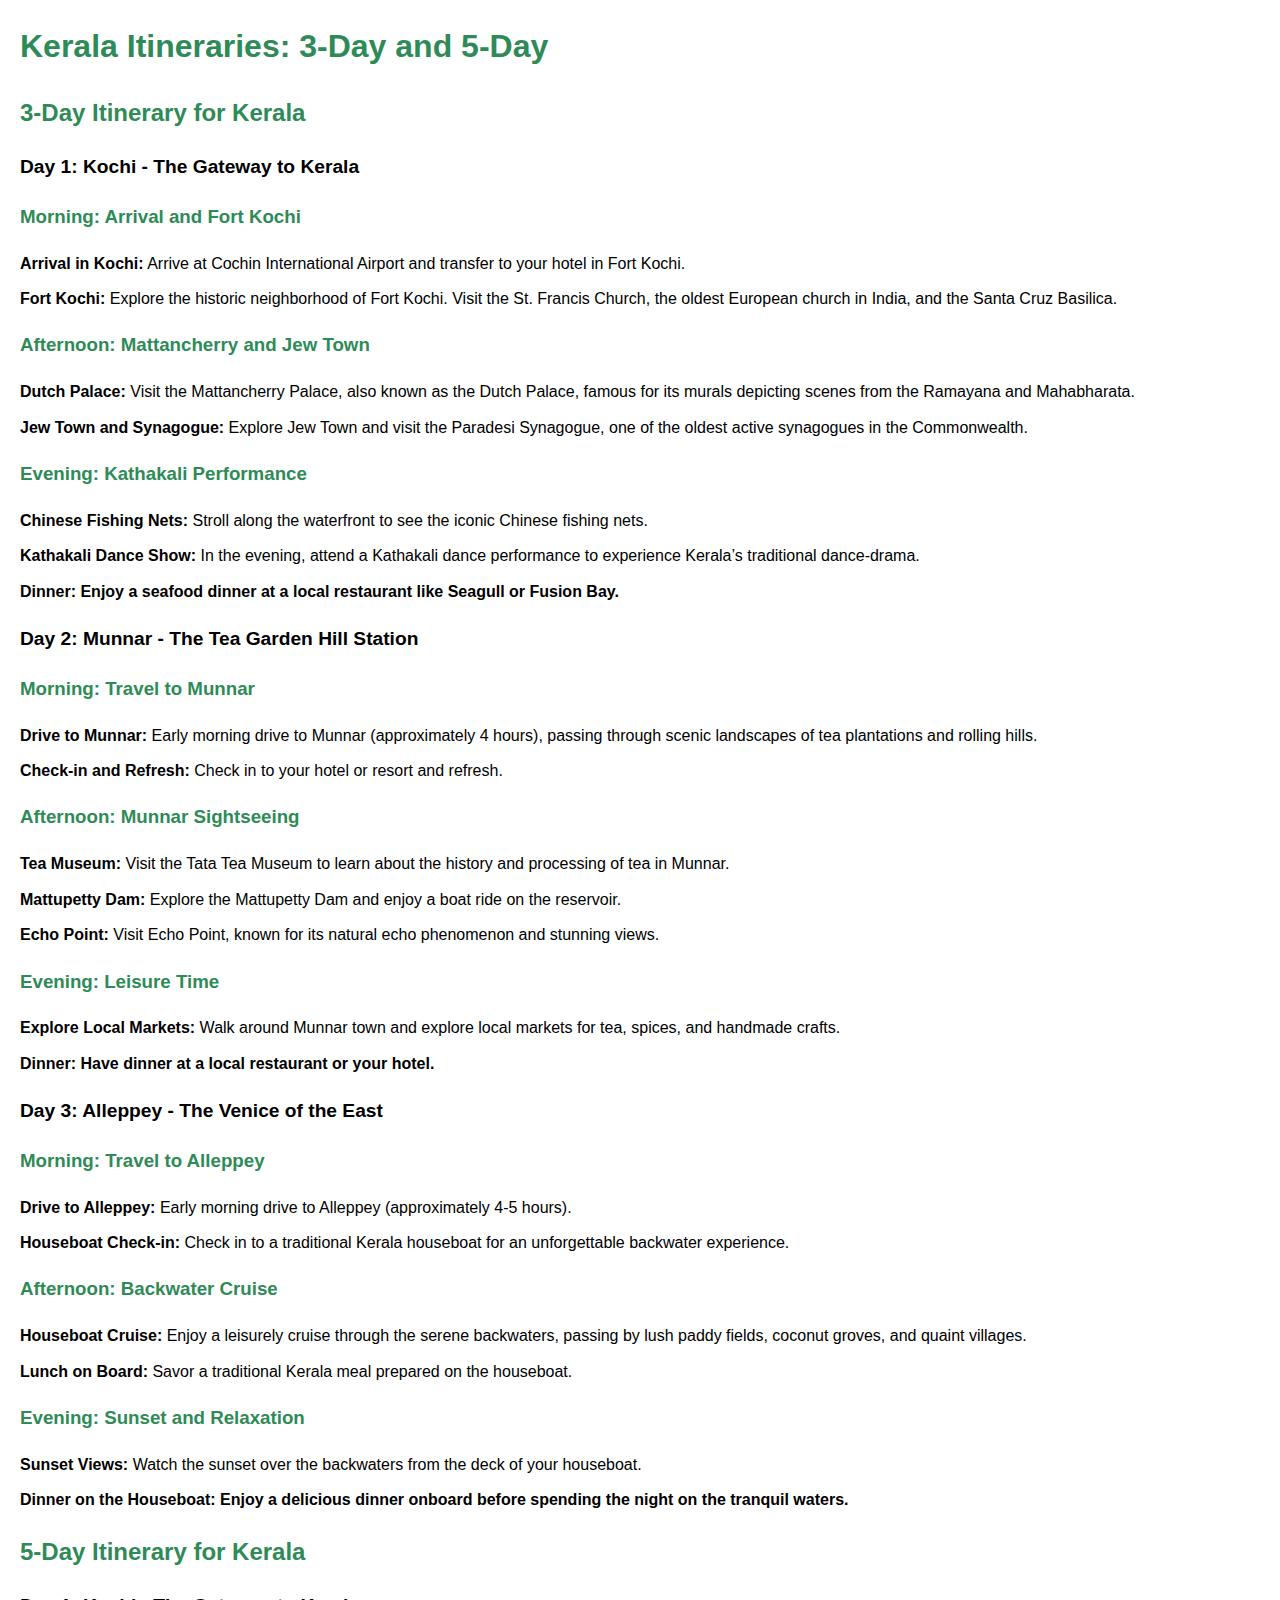
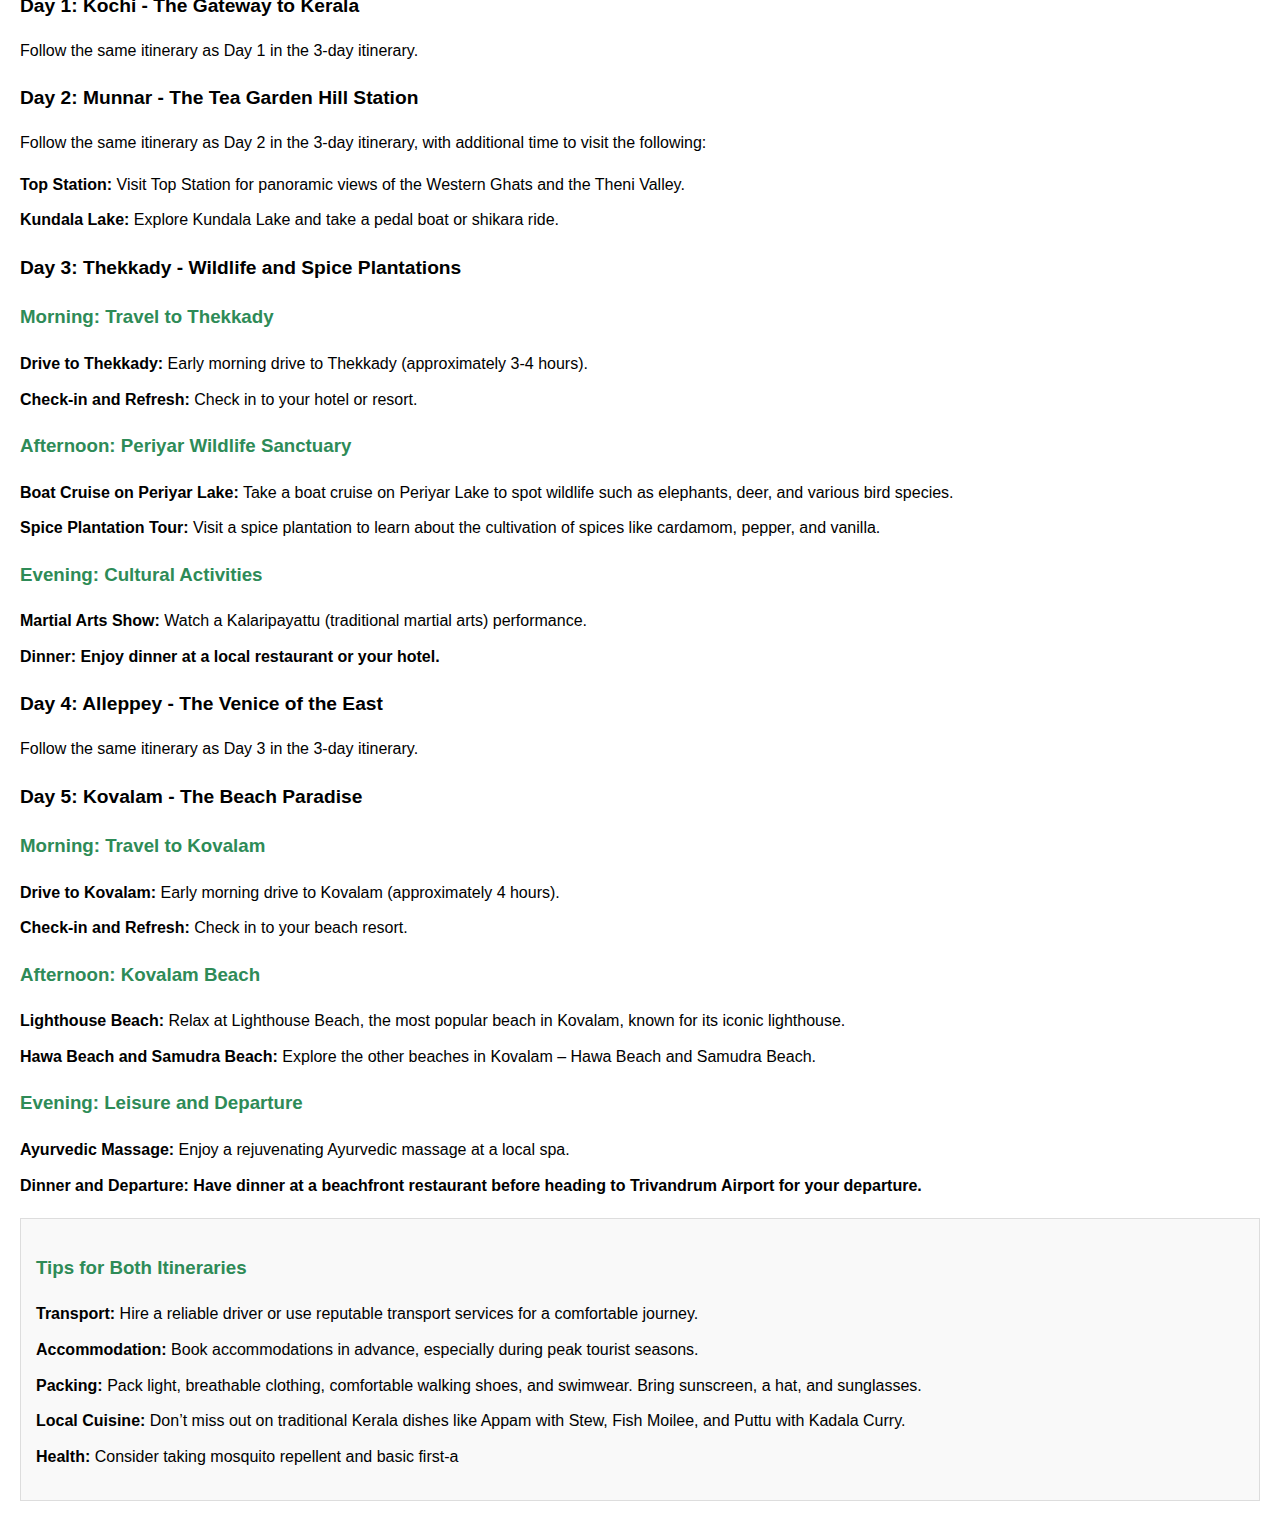
<file: Web_Project/RAAHI-101/RAAHI 101/RAAHI/Test/RAAHI/itenary/kerala.html>
<!DOCTYPE html>
<html lang="en">
<head>
    <meta charset="UTF-8">
    <meta name="viewport" content="width=device-width, initial-scale=1.0">
    <title>Kerala Itineraries: 3-Day and 5-Day</title>
    <style>
        body {
            font-family: Arial, sans-serif;
            line-height: 1.6;
            margin: 20px;
        }
        h1, h2, h3 {
            color: #2E8B57;
        }
        ul {
            list-style-type: none;
            padding: 0;
        }
        li {
            margin-bottom: 10px;
        }
        .day-header {
            font-weight: bold;
            font-size: 1.2em;
            margin-top: 20px;
        }
        .meal {
            font-weight: bold;
            margin-top: 10px;
        }
        .tips {
            background-color: #f9f9f9;
            border: 1px solid #ddd;
            padding: 15px;
            margin-top: 20px;
        }
    </style>
</head>
<body>

<h1>Kerala Itineraries: 3-Day and 5-Day</h1>

<h2>3-Day Itinerary for Kerala</h2>

<div class="day-header">Day 1: Kochi - The Gateway to Kerala</div>
<h3>Morning: Arrival and Fort Kochi</h3>
<ul>
    <li><strong>Arrival in Kochi:</strong> Arrive at Cochin International Airport and transfer to your hotel in Fort Kochi.</li>
    <li><strong>Fort Kochi:</strong> Explore the historic neighborhood of Fort Kochi. Visit the St. Francis Church, the oldest European church in India, and the Santa Cruz Basilica.</li>
</ul>

<h3>Afternoon: Mattancherry and Jew Town</h3>
<ul>
    <li><strong>Dutch Palace:</strong> Visit the Mattancherry Palace, also known as the Dutch Palace, famous for its murals depicting scenes from the Ramayana and Mahabharata.</li>
    <li><strong>Jew Town and Synagogue:</strong> Explore Jew Town and visit the Paradesi Synagogue, one of the oldest active synagogues in the Commonwealth.</li>
</ul>

<h3>Evening: Kathakali Performance</h3>
<ul>
    <li><strong>Chinese Fishing Nets:</strong> Stroll along the waterfront to see the iconic Chinese fishing nets.</li>
    <li><strong>Kathakali Dance Show:</strong> In the evening, attend a Kathakali dance performance to experience Kerala’s traditional dance-drama.</li>
    <li class="meal"><strong>Dinner:</strong> Enjoy a seafood dinner at a local restaurant like Seagull or Fusion Bay.</li>
</ul>

<div class="day-header">Day 2: Munnar - The Tea Garden Hill Station</div>
<h3>Morning: Travel to Munnar</h3>
<ul>
    <li><strong>Drive to Munnar:</strong> Early morning drive to Munnar (approximately 4 hours), passing through scenic landscapes of tea plantations and rolling hills.</li>
    <li><strong>Check-in and Refresh:</strong> Check in to your hotel or resort and refresh.</li>
</ul>

<h3>Afternoon: Munnar Sightseeing</h3>
<ul>
    <li><strong>Tea Museum:</strong> Visit the Tata Tea Museum to learn about the history and processing of tea in Munnar.</li>
    <li><strong>Mattupetty Dam:</strong> Explore the Mattupetty Dam and enjoy a boat ride on the reservoir.</li>
    <li><strong>Echo Point:</strong> Visit Echo Point, known for its natural echo phenomenon and stunning views.</li>
</ul>

<h3>Evening: Leisure Time</h3>
<ul>
    <li><strong>Explore Local Markets:</strong> Walk around Munnar town and explore local markets for tea, spices, and handmade crafts.</li>
    <li class="meal"><strong>Dinner:</strong> Have dinner at a local restaurant or your hotel.</li>
</ul>

<div class="day-header">Day 3: Alleppey - The Venice of the East</div>
<h3>Morning: Travel to Alleppey</h3>
<ul>
    <li><strong>Drive to Alleppey:</strong> Early morning drive to Alleppey (approximately 4-5 hours).</li>
    <li><strong>Houseboat Check-in:</strong> Check in to a traditional Kerala houseboat for an unforgettable backwater experience.</li>
</ul>

<h3>Afternoon: Backwater Cruise</h3>
<ul>
    <li><strong>Houseboat Cruise:</strong> Enjoy a leisurely cruise through the serene backwaters, passing by lush paddy fields, coconut groves, and quaint villages.</li>
    <li><strong>Lunch on Board:</strong> Savor a traditional Kerala meal prepared on the houseboat.</li>
</ul>

<h3>Evening: Sunset and Relaxation</h3>
<ul>
    <li><strong>Sunset Views:</strong> Watch the sunset over the backwaters from the deck of your houseboat.</li>
    <li class="meal"><strong>Dinner on the Houseboat:</strong> Enjoy a delicious dinner onboard before spending the night on the tranquil waters.</li>
</ul>

<h2>5-Day Itinerary for Kerala</h2>

<div class="day-header">Day 1: Kochi - The Gateway to Kerala</div>
<p>Follow the same itinerary as Day 1 in the 3-day itinerary.</p>

<div class="day-header">Day 2: Munnar - The Tea Garden Hill Station</div>
<p>Follow the same itinerary as Day 2 in the 3-day itinerary, with additional time to visit the following:</p>
<ul>
    <li><strong>Top Station:</strong> Visit Top Station for panoramic views of the Western Ghats and the Theni Valley.</li>
    <li><strong>Kundala Lake:</strong> Explore Kundala Lake and take a pedal boat or shikara ride.</li>
</ul>

<div class="day-header">Day 3: Thekkady - Wildlife and Spice Plantations</div>
<h3>Morning: Travel to Thekkady</h3>
<ul>
    <li><strong>Drive to Thekkady:</strong> Early morning drive to Thekkady (approximately 3-4 hours).</li>
    <li><strong>Check-in and Refresh:</strong> Check in to your hotel or resort.</li>
</ul>

<h3>Afternoon: Periyar Wildlife Sanctuary</h3>
<ul>
    <li><strong>Boat Cruise on Periyar Lake:</strong> Take a boat cruise on Periyar Lake to spot wildlife such as elephants, deer, and various bird species.</li>
    <li><strong>Spice Plantation Tour:</strong> Visit a spice plantation to learn about the cultivation of spices like cardamom, pepper, and vanilla.</li>
</ul>

<h3>Evening: Cultural Activities</h3>
<ul>
    <li><strong>Martial Arts Show:</strong> Watch a Kalaripayattu (traditional martial arts) performance.</li>
    <li class="meal"><strong>Dinner:</strong> Enjoy dinner at a local restaurant or your hotel.</li>
</ul>

<div class="day-header">Day 4: Alleppey - The Venice of the East</div>
<p>Follow the same itinerary as Day 3 in the 3-day itinerary.</p>

<div class="day-header">Day 5: Kovalam - The Beach Paradise</div>
<h3>Morning: Travel to Kovalam</h3>
<ul>
    <li><strong>Drive to Kovalam:</strong> Early morning drive to Kovalam (approximately 4 hours).</li>
    <li><strong>Check-in and Refresh:</strong> Check in to your beach resort.</li>
</ul>

<h3>Afternoon: Kovalam Beach</h3>
<ul>
    <li><strong>Lighthouse Beach:</strong> Relax at Lighthouse Beach, the most popular beach in Kovalam, known for its iconic lighthouse.</li>
    <li><strong>Hawa Beach and Samudra Beach:</strong> Explore the other beaches in Kovalam – Hawa Beach and Samudra Beach.</li>
</ul>

<h3>Evening: Leisure and Departure</h3>
<ul>
    <li><strong>Ayurvedic Massage:</strong> Enjoy a rejuvenating Ayurvedic massage at a local spa.</li>
    <li class="meal"><strong>Dinner and Departure:</strong> Have dinner at a beachfront restaurant before heading to Trivandrum Airport for your departure.</li>
</ul>

<div class="tips">
    <h3>Tips for Both Itineraries</h3>
    <ul>
        <li><strong>Transport:</strong> Hire a reliable driver or use reputable transport services for a comfortable journey.</li>
        <li><strong>Accommodation:</strong> Book accommodations in advance, especially during peak tourist seasons.</li>
        <li><strong>Packing:</strong> Pack light, breathable clothing, comfortable walking shoes, and swimwear. Bring sunscreen, a hat, and sunglasses.</li>
        <li><strong>Local Cuisine:</strong> Don’t miss out on traditional Kerala dishes like Appam with Stew, Fish Moilee, and Puttu with Kadala Curry.</li>
        <li><strong>Health:</strong> Consider taking mosquito repellent and basic first-a
</file>
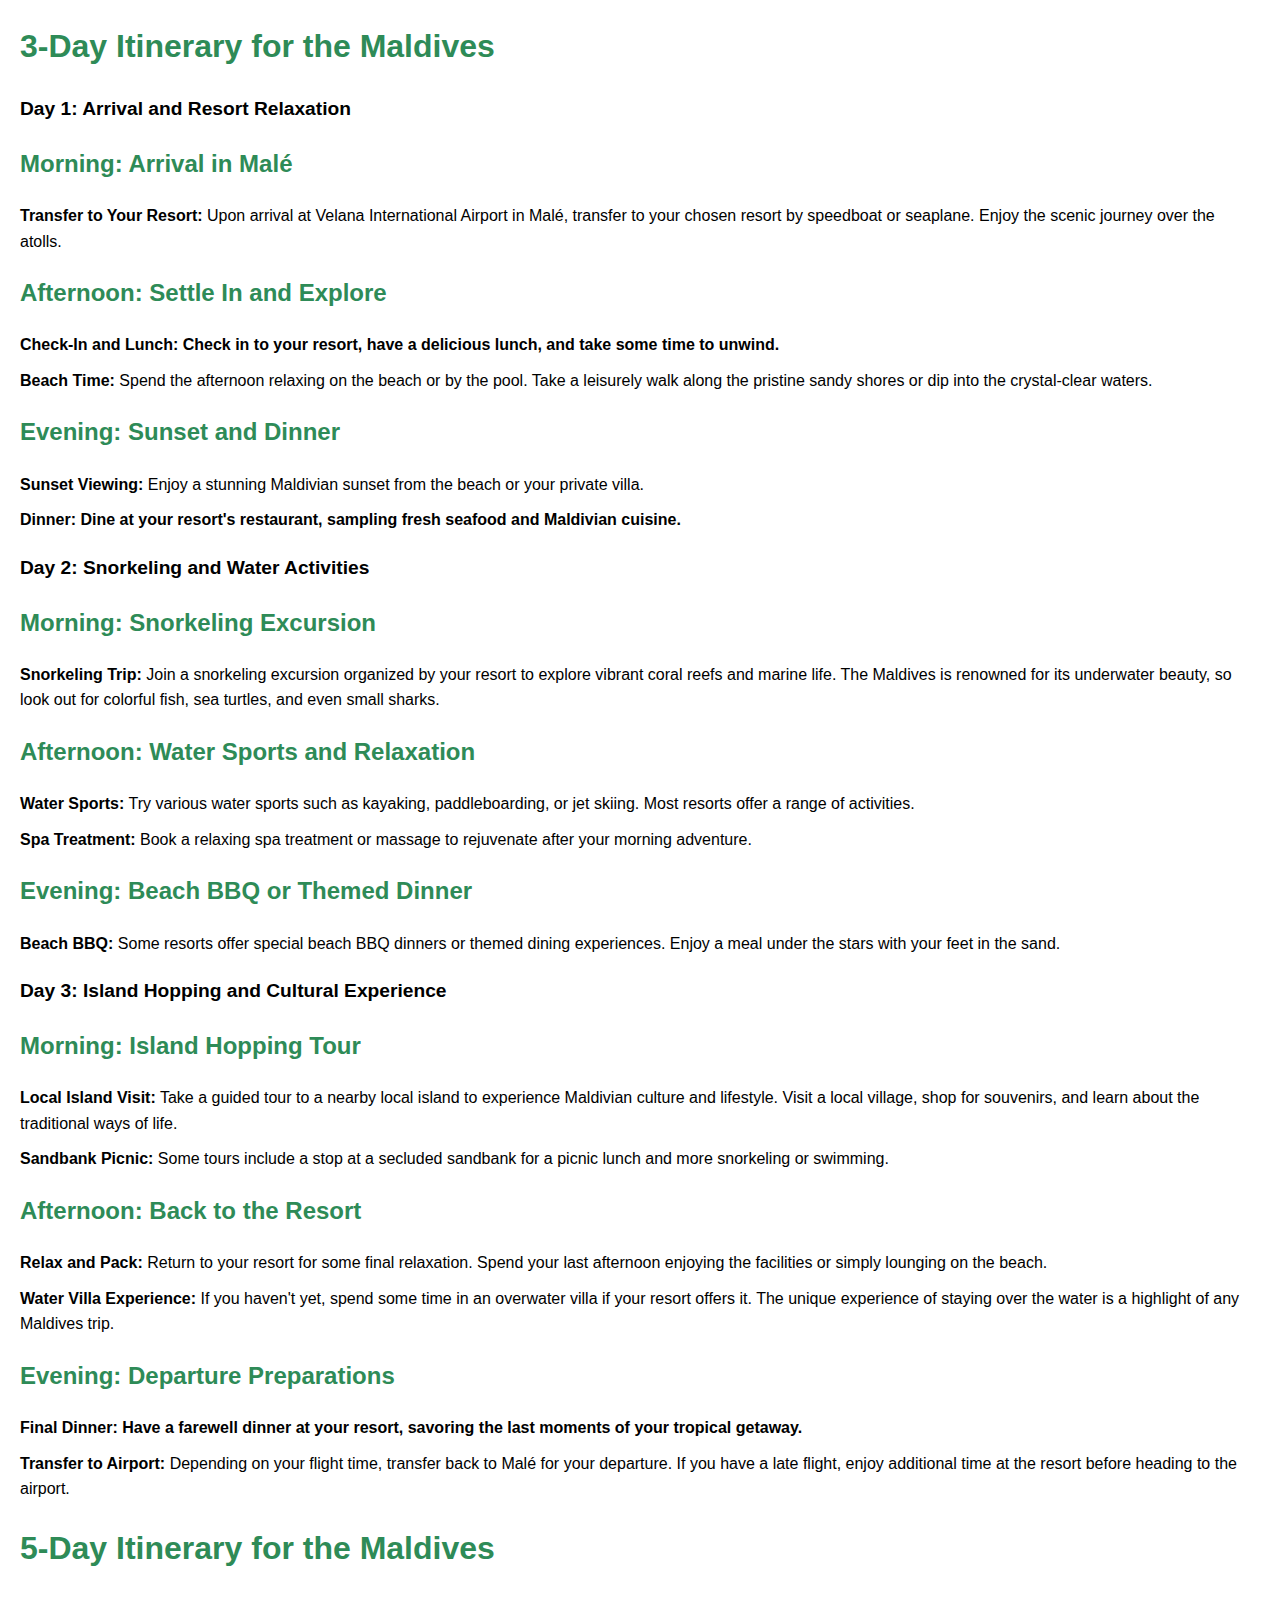
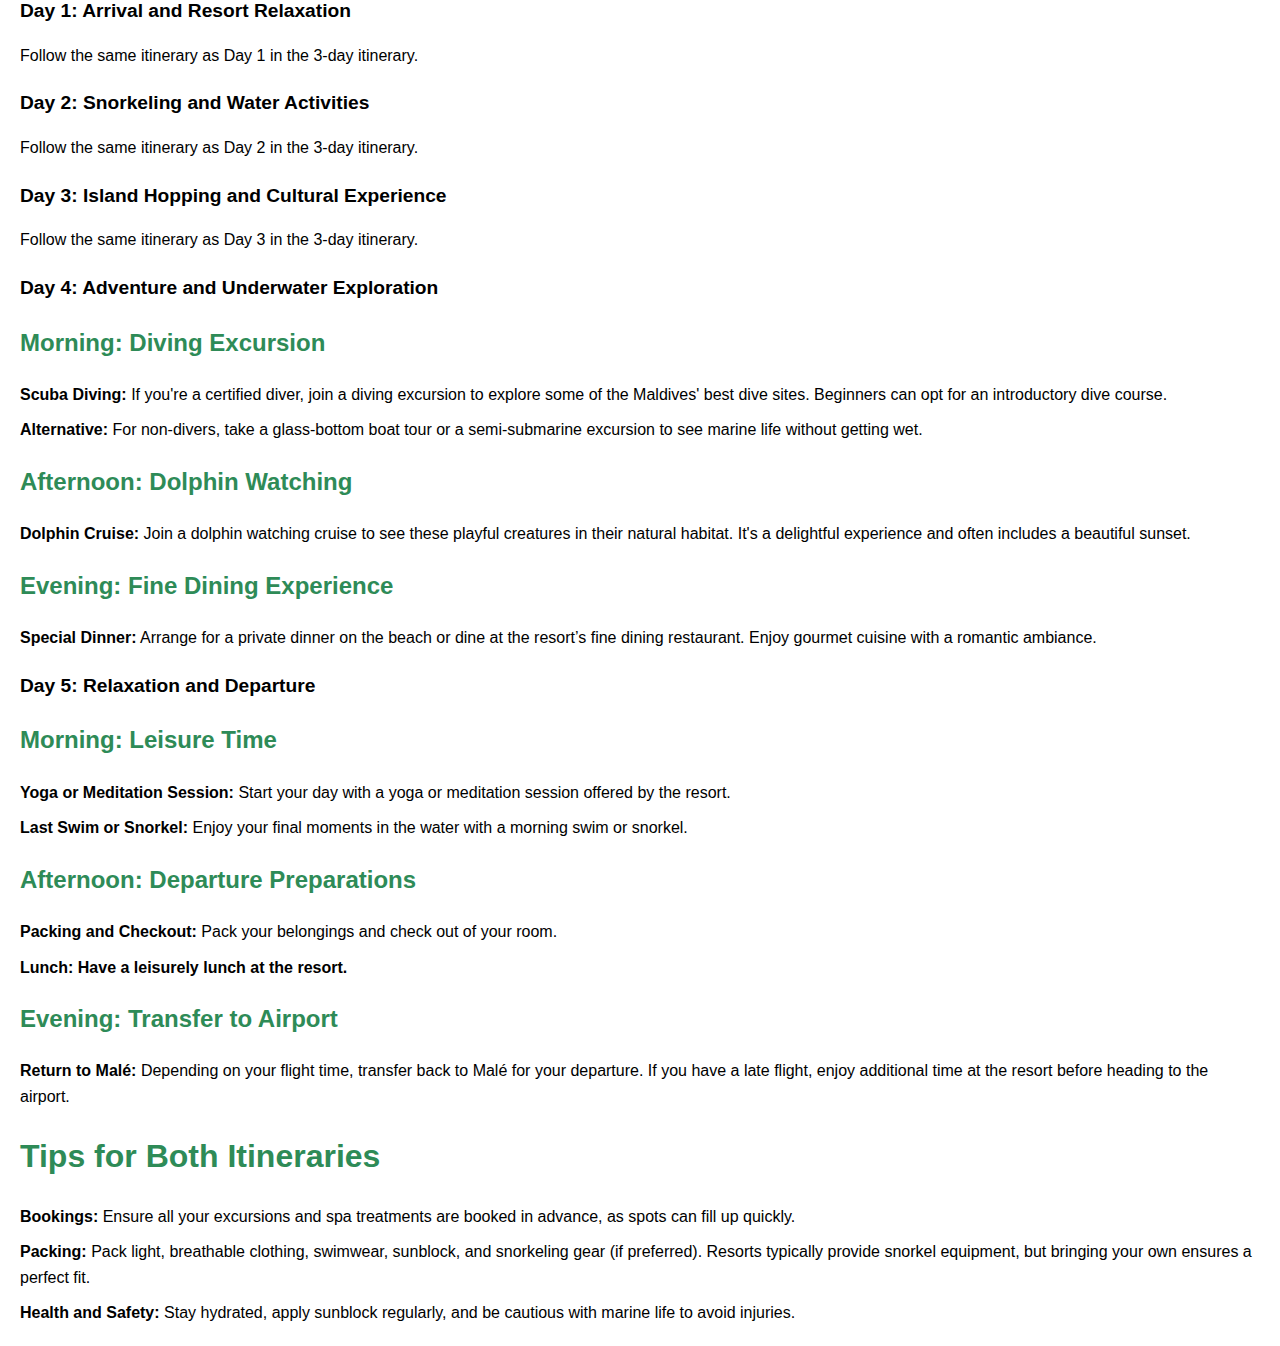
<file: Web_Project/RAAHI-101/RAAHI 101/RAAHI/Test/RAAHI/itenary/maldives.html>
<!DOCTYPE html>
<html lang="en">
<head>
    <meta charset="UTF-8">
    <meta name="viewport" content="width=device-width, initial-scale=1.0">
    <title>Maldives Itinerary</title>
    <style>
        body {
            font-family: Arial, sans-serif;
            line-height: 1.6;
            margin: 20px;
        }
        h1, h2, h3 {
            color: #2E8B57;
        }
        ul {
            list-style-type: none;
            padding: 0;
        }
        li {
            margin-bottom: 10px;
        }
        .day-header {
            font-weight: bold;
            font-size: 1.2em;
            margin-top: 20px;
        }
        .meal {
            font-weight: bold;
            margin-top: 10px;
        }
    </style>
</head>
<body>

<h1>3-Day Itinerary for the Maldives</h1>

<div class="day-header">Day 1: Arrival and Resort Relaxation</div>
<h2>Morning: Arrival in Malé</h2>
<ul>
    <li><strong>Transfer to Your Resort:</strong> Upon arrival at Velana International Airport in Malé, transfer to your chosen resort by speedboat or seaplane. Enjoy the scenic journey over the atolls.</li>
</ul>

<h2>Afternoon: Settle In and Explore</h2>
<ul>
    <li class="meal"><strong>Check-In and Lunch:</strong> Check in to your resort, have a delicious lunch, and take some time to unwind.</li>
    <li><strong>Beach Time:</strong> Spend the afternoon relaxing on the beach or by the pool. Take a leisurely walk along the pristine sandy shores or dip into the crystal-clear waters.</li>
</ul>

<h2>Evening: Sunset and Dinner</h2>
<ul>
    <li><strong>Sunset Viewing:</strong> Enjoy a stunning Maldivian sunset from the beach or your private villa.</li>
    <li class="meal"><strong>Dinner:</strong> Dine at your resort's restaurant, sampling fresh seafood and Maldivian cuisine.</li>
</ul>

<div class="day-header">Day 2: Snorkeling and Water Activities</div>
<h2>Morning: Snorkeling Excursion</h2>
<ul>
    <li><strong>Snorkeling Trip:</strong> Join a snorkeling excursion organized by your resort to explore vibrant coral reefs and marine life. The Maldives is renowned for its underwater beauty, so look out for colorful fish, sea turtles, and even small sharks.</li>
</ul>

<h2>Afternoon: Water Sports and Relaxation</h2>
<ul>
    <li><strong>Water Sports:</strong> Try various water sports such as kayaking, paddleboarding, or jet skiing. Most resorts offer a range of activities.</li>
    <li><strong>Spa Treatment:</strong> Book a relaxing spa treatment or massage to rejuvenate after your morning adventure.</li>
</ul>

<h2>Evening: Beach BBQ or Themed Dinner</h2>
<ul>
    <li><strong>Beach BBQ:</strong> Some resorts offer special beach BBQ dinners or themed dining experiences. Enjoy a meal under the stars with your feet in the sand.</li>
</ul>

<div class="day-header">Day 3: Island Hopping and Cultural Experience</div>
<h2>Morning: Island Hopping Tour</h2>
<ul>
    <li><strong>Local Island Visit:</strong> Take a guided tour to a nearby local island to experience Maldivian culture and lifestyle. Visit a local village, shop for souvenirs, and learn about the traditional ways of life.</li>
    <li><strong>Sandbank Picnic:</strong> Some tours include a stop at a secluded sandbank for a picnic lunch and more snorkeling or swimming.</li>
</ul>

<h2>Afternoon: Back to the Resort</h2>
<ul>
    <li><strong>Relax and Pack:</strong> Return to your resort for some final relaxation. Spend your last afternoon enjoying the facilities or simply lounging on the beach.</li>
    <li><strong>Water Villa Experience:</strong> If you haven't yet, spend some time in an overwater villa if your resort offers it. The unique experience of staying over the water is a highlight of any Maldives trip.</li>
</ul>

<h2>Evening: Departure Preparations</h2>
<ul>
    <li class="meal"><strong>Final Dinner:</strong> Have a farewell dinner at your resort, savoring the last moments of your tropical getaway.</li>
    <li><strong>Transfer to Airport:</strong> Depending on your flight time, transfer back to Malé for your departure. If you have a late flight, enjoy additional time at the resort before heading to the airport.</li>
</ul>

<h1>5-Day Itinerary for the Maldives</h1>

<div class="day-header">Day 1: Arrival and Resort Relaxation</div>
<p>Follow the same itinerary as Day 1 in the 3-day itinerary.</p>

<div class="day-header">Day 2: Snorkeling and Water Activities</div>
<p>Follow the same itinerary as Day 2 in the 3-day itinerary.</p>

<div class="day-header">Day 3: Island Hopping and Cultural Experience</div>
<p>Follow the same itinerary as Day 3 in the 3-day itinerary.</p>

<div class="day-header">Day 4: Adventure and Underwater Exploration</div>
<h2>Morning: Diving Excursion</h2>
<ul>
    <li><strong>Scuba Diving:</strong> If you're a certified diver, join a diving excursion to explore some of the Maldives' best dive sites. Beginners can opt for an introductory dive course.</li>
    <li><strong>Alternative:</strong> For non-divers, take a glass-bottom boat tour or a semi-submarine excursion to see marine life without getting wet.</li>
</ul>

<h2>Afternoon: Dolphin Watching</h2>
<ul>
    <li><strong>Dolphin Cruise:</strong> Join a dolphin watching cruise to see these playful creatures in their natural habitat. It's a delightful experience and often includes a beautiful sunset.</li>
</ul>

<h2>Evening: Fine Dining Experience</h2>
<ul>
    <li><strong>Special Dinner:</strong> Arrange for a private dinner on the beach or dine at the resort’s fine dining restaurant. Enjoy gourmet cuisine with a romantic ambiance.</li>
</ul>

<div class="day-header">Day 5: Relaxation and Departure</div>
<h2>Morning: Leisure Time</h2>
<ul>
    <li><strong>Yoga or Meditation Session:</strong> Start your day with a yoga or meditation session offered by the resort.</li>
    <li><strong>Last Swim or Snorkel:</strong> Enjoy your final moments in the water with a morning swim or snorkel.</li>
</ul>

<h2>Afternoon: Departure Preparations</h2>
<ul>
    <li><strong>Packing and Checkout:</strong> Pack your belongings and check out of your room.</li>
    <li class="meal"><strong>Lunch:</strong> Have a leisurely lunch at the resort.</li>
</ul>

<h2>Evening: Transfer to Airport</h2>
<ul>
    <li><strong>Return to Malé:</strong> Depending on your flight time, transfer back to Malé for your departure. If you have a late flight, enjoy additional time at the resort before heading to the airport.</li>
</ul>

<h1>Tips for Both Itineraries</h1>
<ul>
    <li><strong>Bookings:</strong> Ensure all your excursions and spa treatments are booked in advance, as spots can fill up quickly.</li>
    <li><strong>Packing:</strong> Pack light, breathable clothing, swimwear, sunblock, and snorkeling gear (if preferred). Resorts typically provide snorkel equipment, but bringing your own ensures a perfect fit.</li>
    <li><strong>Health and Safety:</strong> Stay hydrated, apply sunblock regularly, and be cautious with marine life to avoid injuries.</li>
</ul>

</body>
</html>
</file>
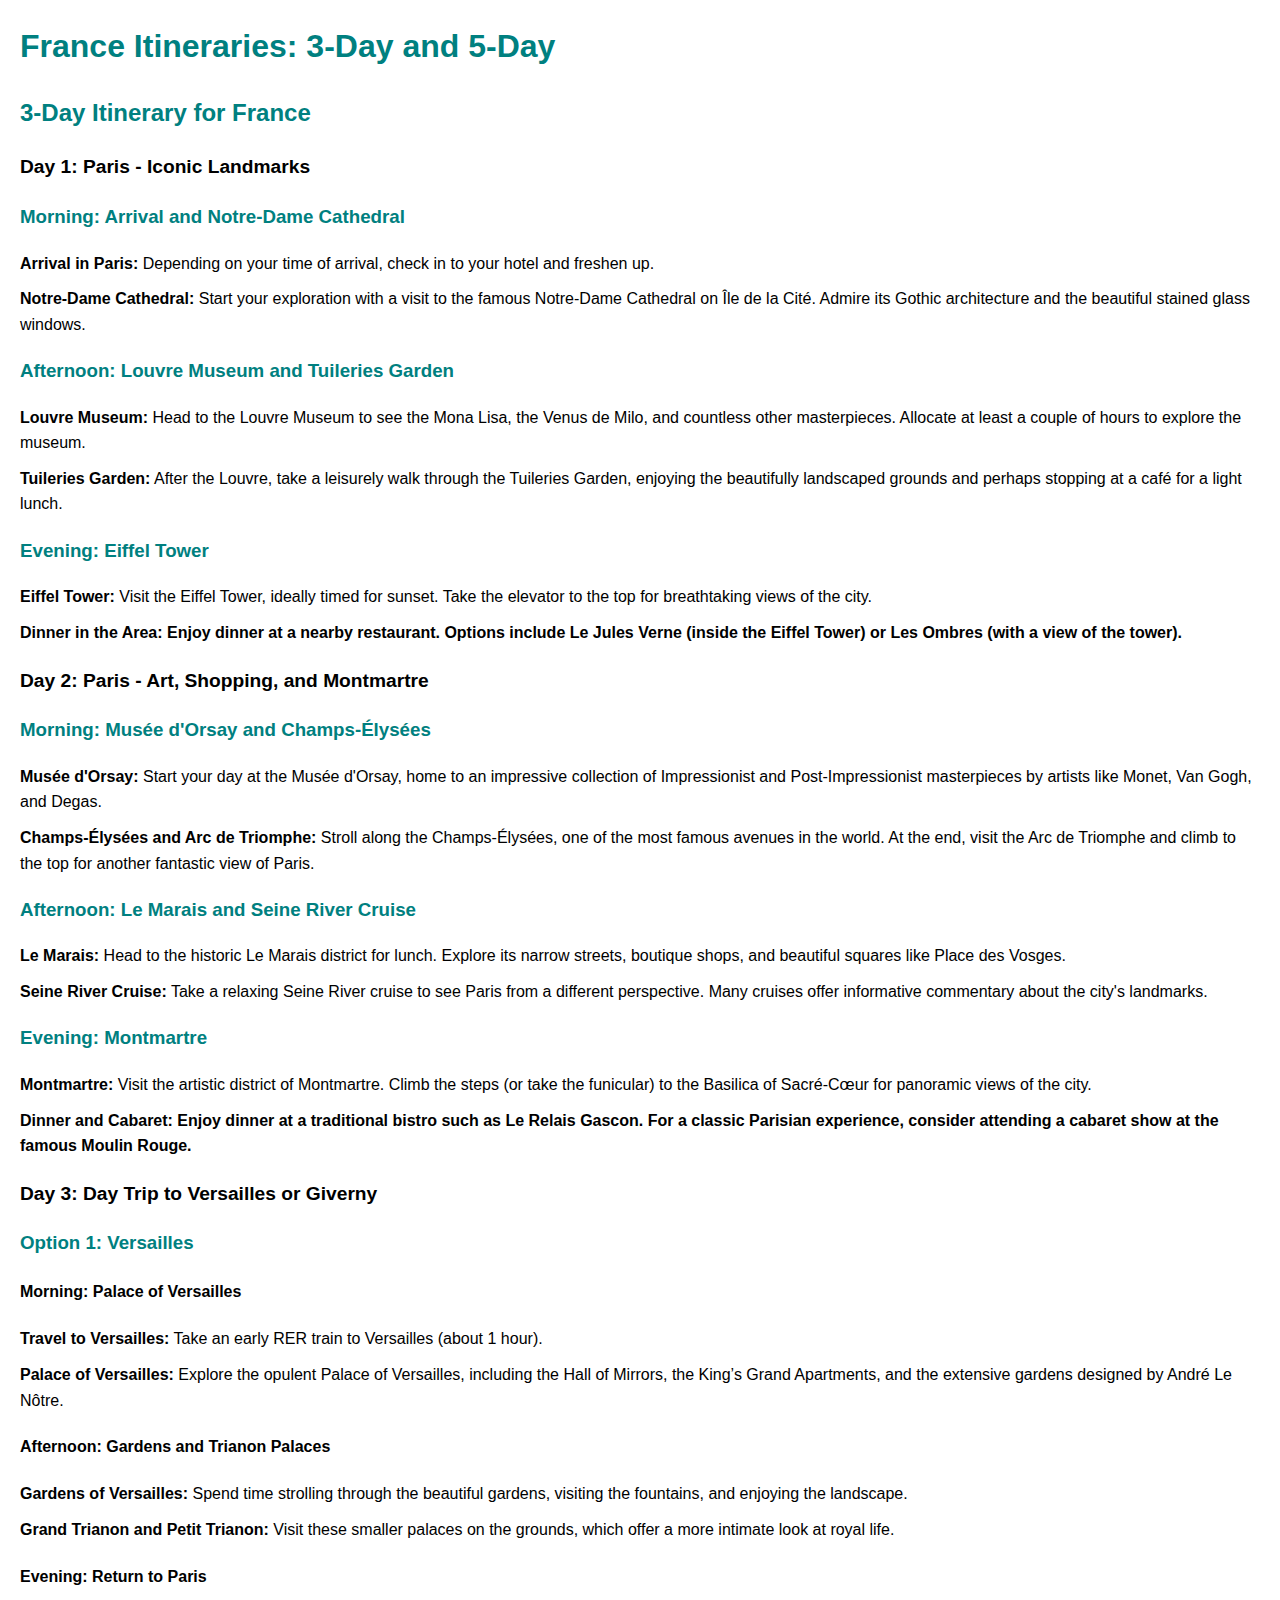
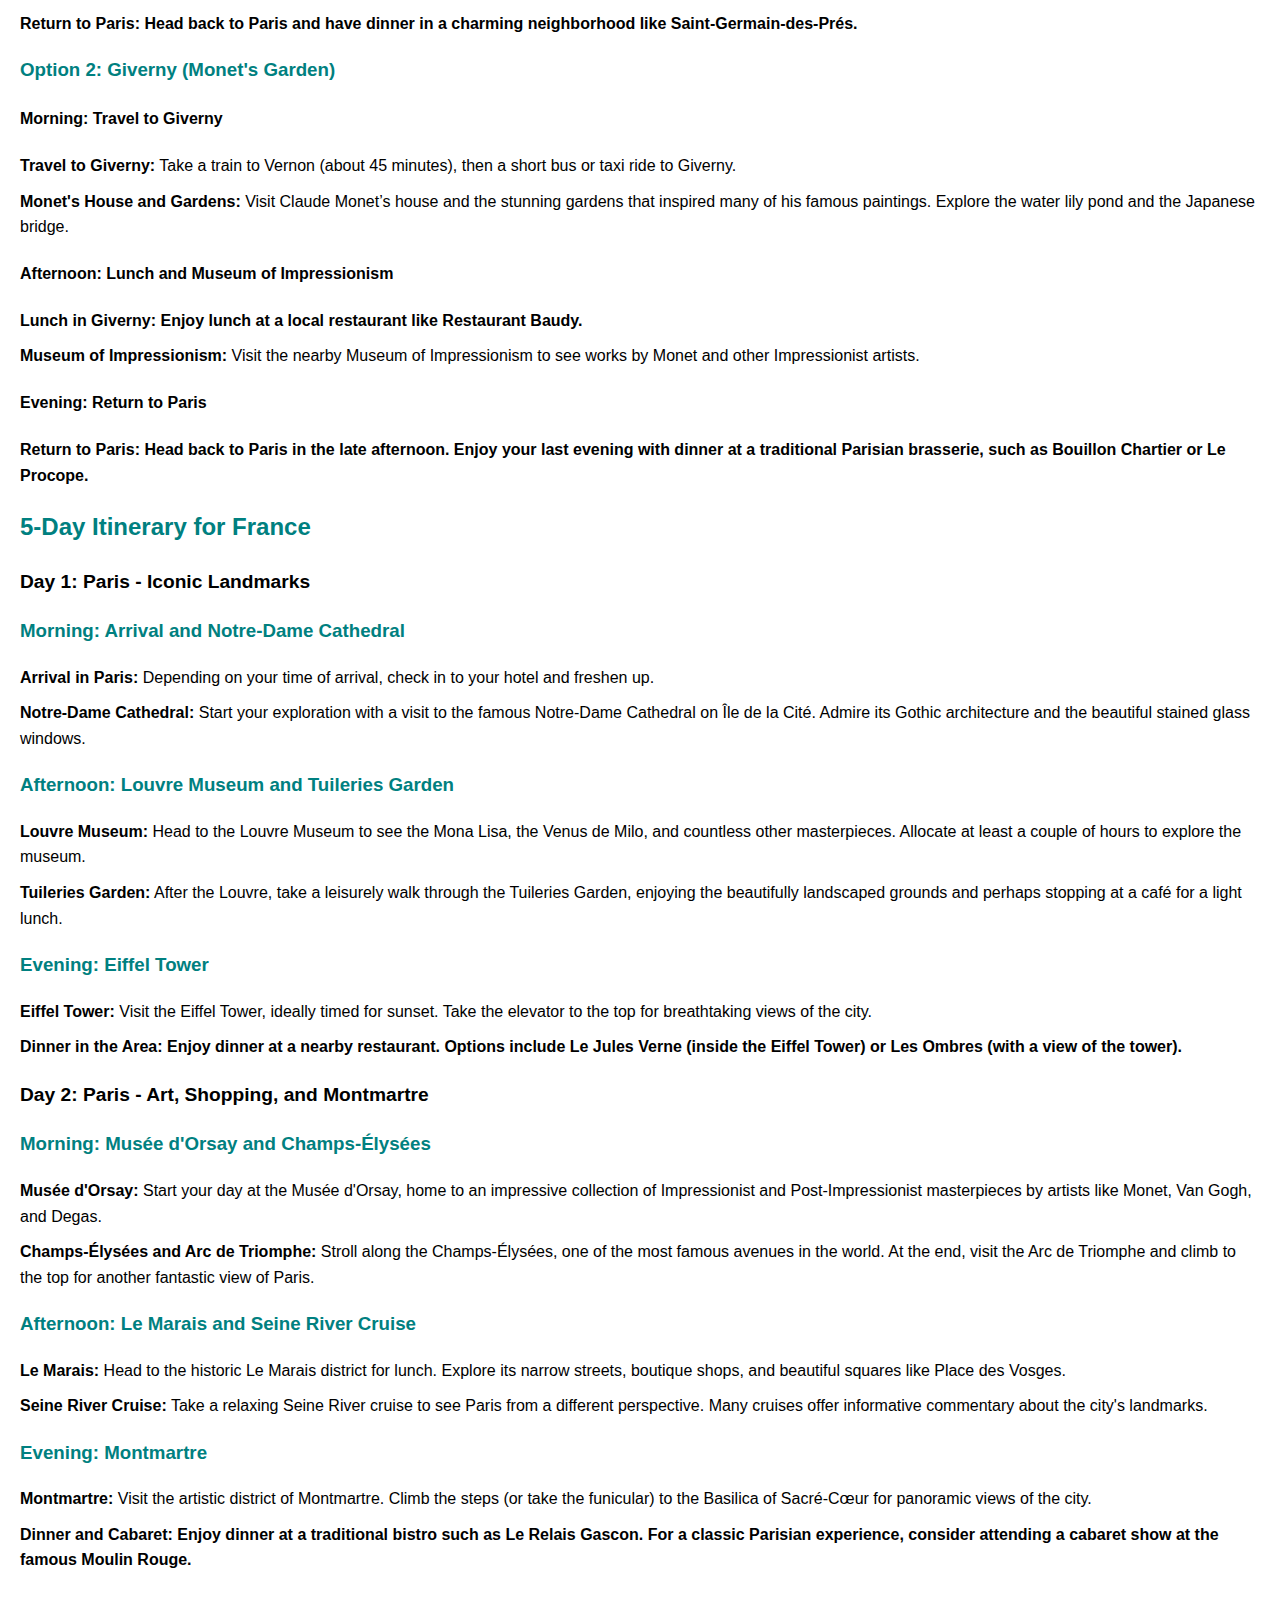
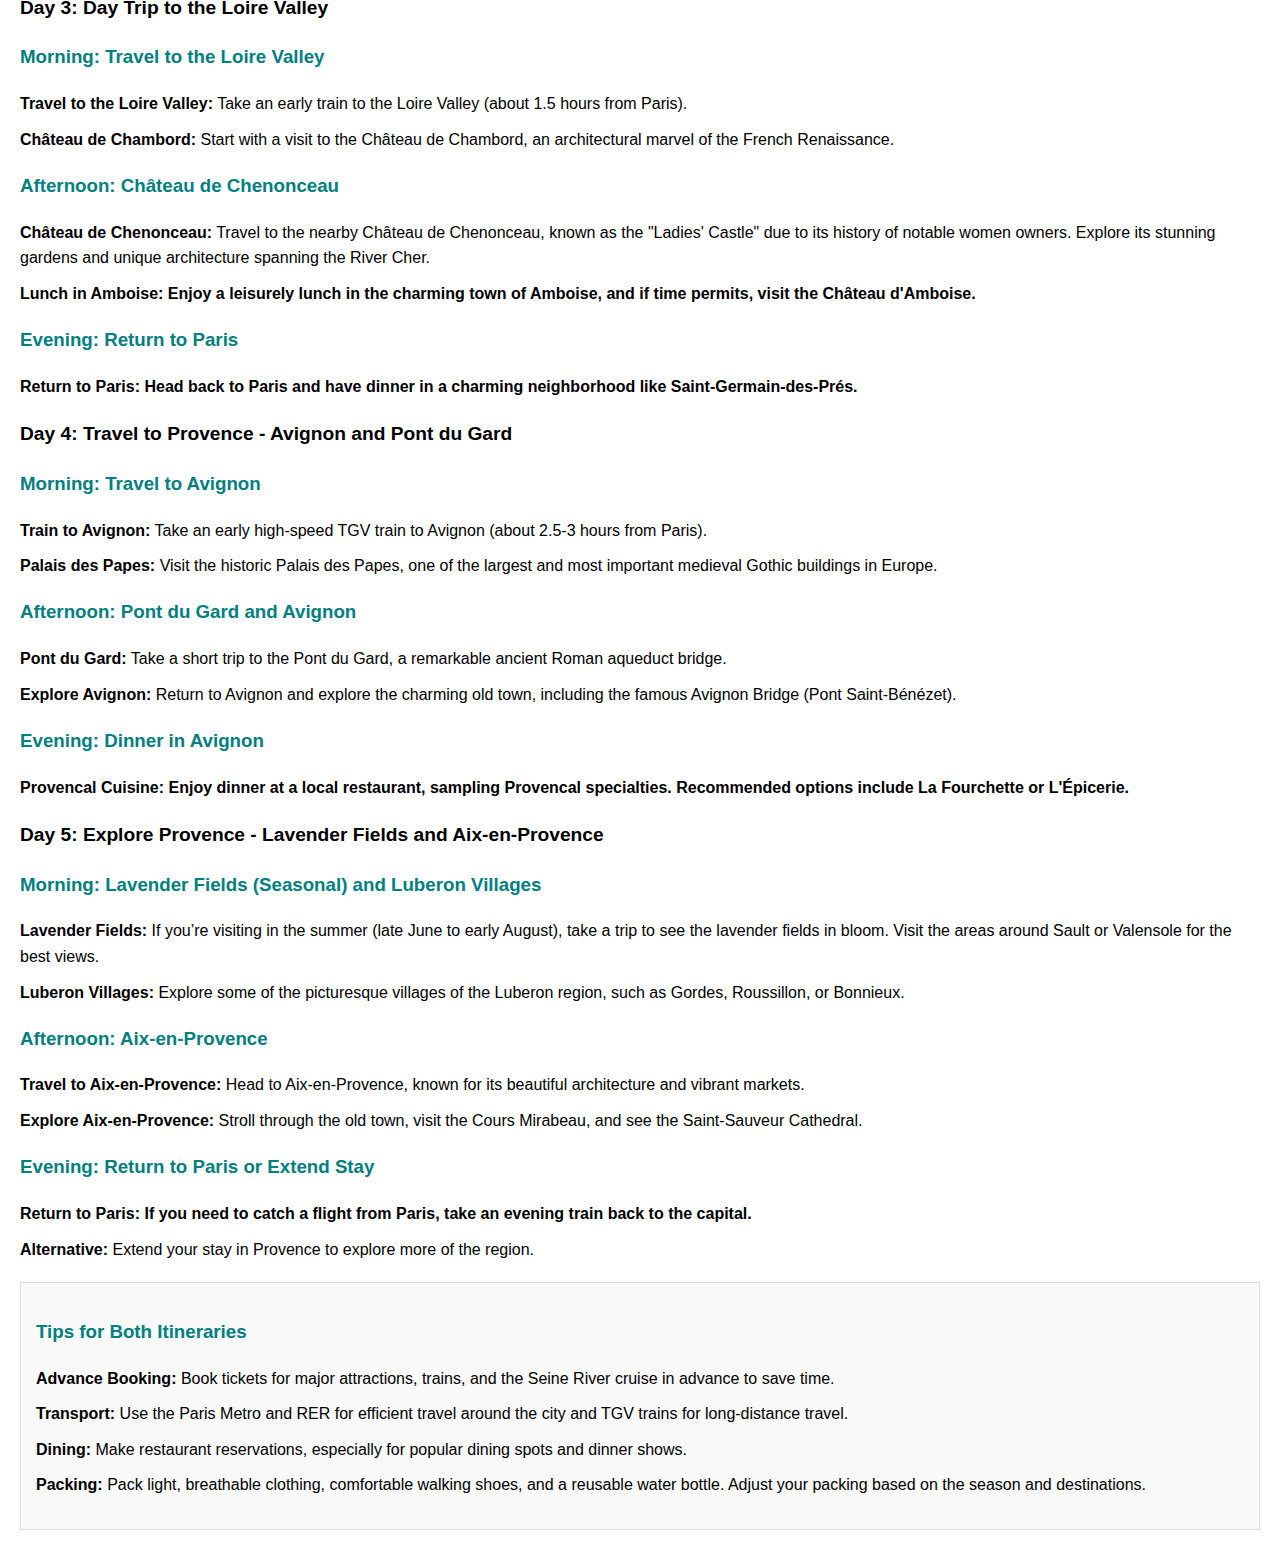
<file: Web_Project/RAAHI-101/RAAHI 101/RAAHI/Test/RAAHI/itenary/paris.html>
<!DOCTYPE html>
<html lang="en">
<head>
    <meta charset="UTF-8">
    <meta name="viewport" content="width=device-width, initial-scale=1.0">
    <title>France Itineraries: 3-Day and 5-Day</title>
    <style>
        body {
            font-family: Arial, sans-serif;
            line-height: 1.6;
            margin: 20px;
        }
        h1, h2, h3 {
            color: #008080;
        }
        ul {
            list-style-type: none;
            padding: 0;
        }
        li {
            margin-bottom: 10px;
        }
        .day-header {
            font-weight: bold;
            font-size: 1.2em;
            margin-top: 20px;
        }
        .meal {
            font-weight: bold;
            margin-top: 10px;
        }
        .tips {
            background-color: #f9f9f9;
            border: 1px solid #ddd;
            padding: 15px;
            margin-top: 20px;
        }
    </style>
</head>
<body>

<h1>France Itineraries: 3-Day and 5-Day</h1>

<h2>3-Day Itinerary for France</h2>

<div class="day-header">Day 1: Paris - Iconic Landmarks</div>
<h3>Morning: Arrival and Notre-Dame Cathedral</h3>
<ul>
    <li><strong>Arrival in Paris:</strong> Depending on your time of arrival, check in to your hotel and freshen up.</li>
    <li><strong>Notre-Dame Cathedral:</strong> Start your exploration with a visit to the famous Notre-Dame Cathedral on Île de la Cité. Admire its Gothic architecture and the beautiful stained glass windows.</li>
</ul>

<h3>Afternoon: Louvre Museum and Tuileries Garden</h3>
<ul>
    <li><strong>Louvre Museum:</strong> Head to the Louvre Museum to see the Mona Lisa, the Venus de Milo, and countless other masterpieces. Allocate at least a couple of hours to explore the museum.</li>
    <li><strong>Tuileries Garden:</strong> After the Louvre, take a leisurely walk through the Tuileries Garden, enjoying the beautifully landscaped grounds and perhaps stopping at a café for a light lunch.</li>
</ul>

<h3>Evening: Eiffel Tower</h3>
<ul>
    <li><strong>Eiffel Tower:</strong> Visit the Eiffel Tower, ideally timed for sunset. Take the elevator to the top for breathtaking views of the city.</li>
    <li class="meal">Dinner in the Area: Enjoy dinner at a nearby restaurant. Options include Le Jules Verne (inside the Eiffel Tower) or Les Ombres (with a view of the tower).</li>
</ul>

<div class="day-header">Day 2: Paris - Art, Shopping, and Montmartre</div>
<h3>Morning: Musée d'Orsay and Champs-Élysées</h3>
<ul>
    <li><strong>Musée d'Orsay:</strong> Start your day at the Musée d'Orsay, home to an impressive collection of Impressionist and Post-Impressionist masterpieces by artists like Monet, Van Gogh, and Degas.</li>
    <li><strong>Champs-Élysées and Arc de Triomphe:</strong> Stroll along the Champs-Élysées, one of the most famous avenues in the world. At the end, visit the Arc de Triomphe and climb to the top for another fantastic view of Paris.</li>
</ul>

<h3>Afternoon: Le Marais and Seine River Cruise</h3>
<ul>
    <li><strong>Le Marais:</strong> Head to the historic Le Marais district for lunch. Explore its narrow streets, boutique shops, and beautiful squares like Place des Vosges.</li>
    <li><strong>Seine River Cruise:</strong> Take a relaxing Seine River cruise to see Paris from a different perspective. Many cruises offer informative commentary about the city's landmarks.</li>
</ul>

<h3>Evening: Montmartre</h3>
<ul>
    <li><strong>Montmartre:</strong> Visit the artistic district of Montmartre. Climb the steps (or take the funicular) to the Basilica of Sacré-Cœur for panoramic views of the city.</li>
    <li class="meal">Dinner and Cabaret: Enjoy dinner at a traditional bistro such as Le Relais Gascon. For a classic Parisian experience, consider attending a cabaret show at the famous Moulin Rouge.</li>
</ul>

<div class="day-header">Day 3: Day Trip to Versailles or Giverny</div>

<h3>Option 1: Versailles</h3>
<h4>Morning: Palace of Versailles</h4>
<ul>
    <li><strong>Travel to Versailles:</strong> Take an early RER train to Versailles (about 1 hour).</li>
    <li><strong>Palace of Versailles:</strong> Explore the opulent Palace of Versailles, including the Hall of Mirrors, the King’s Grand Apartments, and the extensive gardens designed by André Le Nôtre.</li>
</ul>

<h4>Afternoon: Gardens and Trianon Palaces</h4>
<ul>
    <li><strong>Gardens of Versailles:</strong> Spend time strolling through the beautiful gardens, visiting the fountains, and enjoying the landscape.</li>
    <li><strong>Grand Trianon and Petit Trianon:</strong> Visit these smaller palaces on the grounds, which offer a more intimate look at royal life.</li>
</ul>

<h4>Evening: Return to Paris</h4>
<ul>
    <li class="meal">Return to Paris: Head back to Paris and have dinner in a charming neighborhood like Saint-Germain-des-Prés.</li>
</ul>

<h3>Option 2: Giverny (Monet's Garden)</h3>
<h4>Morning: Travel to Giverny</h4>
<ul>
    <li><strong>Travel to Giverny:</strong> Take a train to Vernon (about 45 minutes), then a short bus or taxi ride to Giverny.</li>
    <li><strong>Monet's House and Gardens:</strong> Visit Claude Monet’s house and the stunning gardens that inspired many of his famous paintings. Explore the water lily pond and the Japanese bridge.</li>
</ul>

<h4>Afternoon: Lunch and Museum of Impressionism</h4>
<ul>
    <li class="meal">Lunch in Giverny: Enjoy lunch at a local restaurant like Restaurant Baudy.</li>
    <li><strong>Museum of Impressionism:</strong> Visit the nearby Museum of Impressionism to see works by Monet and other Impressionist artists.</li>
</ul>

<h4>Evening: Return to Paris</h4>
<ul>
    <li class="meal">Return to Paris: Head back to Paris in the late afternoon. Enjoy your last evening with dinner at a traditional Parisian brasserie, such as Bouillon Chartier or Le Procope.</li>
</ul>

<h2>5-Day Itinerary for France</h2>

<div class="day-header">Day 1: Paris - Iconic Landmarks</div>
<h3>Morning: Arrival and Notre-Dame Cathedral</h3>
<ul>
    <li><strong>Arrival in Paris:</strong> Depending on your time of arrival, check in to your hotel and freshen up.</li>
    <li><strong>Notre-Dame Cathedral:</strong> Start your exploration with a visit to the famous Notre-Dame Cathedral on Île de la Cité. Admire its Gothic architecture and the beautiful stained glass windows.</li>
</ul>

<h3>Afternoon: Louvre Museum and Tuileries Garden</h3>
<ul>
    <li><strong>Louvre Museum:</strong> Head to the Louvre Museum to see the Mona Lisa, the Venus de Milo, and countless other masterpieces. Allocate at least a couple of hours to explore the museum.</li>
    <li><strong>Tuileries Garden:</strong> After the Louvre, take a leisurely walk through the Tuileries Garden, enjoying the beautifully landscaped grounds and perhaps stopping at a café for a light lunch.</li>
</ul>

<h3>Evening: Eiffel Tower</h3>
<ul>
    <li><strong>Eiffel Tower:</strong> Visit the Eiffel Tower, ideally timed for sunset. Take the elevator to the top for breathtaking views of the city.</li>
    <li class="meal">Dinner in the Area: Enjoy dinner at a nearby restaurant. Options include Le Jules Verne (inside the Eiffel Tower) or Les Ombres (with a view of the tower).</li>
</ul>

<div class="day-header">Day 2: Paris - Art, Shopping, and Montmartre</div>
<h3>Morning: Musée d'Orsay and Champs-Élysées</h3>
<ul>
    <li><strong>Musée d'Orsay:</strong> Start your day at the Musée d'Orsay, home to an impressive collection of Impressionist and Post-Impressionist masterpieces by artists like Monet, Van Gogh, and Degas.</li>
    <li><strong>Champs-Élysées and Arc de Triomphe:</strong> Stroll along the Champs-Élysées, one of the most famous avenues in the world. At the end, visit the Arc de Triomphe and climb to the top for another fantastic view of Paris.</li>
</ul>

<h3>Afternoon: Le Marais and Seine River Cruise</h3>
<ul>
    <li><strong>Le Marais:</strong> Head to the historic Le Marais district for lunch. Explore its narrow streets, boutique shops, and beautiful squares like Place des Vosges.</li>
    <li><strong>Seine River Cruise:</strong> Take a relaxing Seine River cruise to see Paris from a different perspective. Many cruises offer informative commentary about the city's landmarks.</li>
</ul>

<h3>Evening: Montmartre</h3>
<ul>
    <li><strong>Montmartre:</strong> Visit the artistic district of Montmartre. Climb the steps (or take the funicular) to the Basilica of Sacré-Cœur for panoramic views of the city.</li>
    <li class="meal">Dinner and Cabaret: Enjoy dinner at a traditional bistro such as Le Relais Gascon. For a classic Parisian experience, consider attending a cabaret show at the famous Moulin Rouge.</li>
</ul>

<div class="day-header">Day 3: Day Trip to the Loire Valley</div>
<h3>Morning: Travel to the Loire Valley</h3>
<ul>
    <li><strong>Travel to the Loire Valley:</strong> Take an early train to the Loire Valley (about 1.5 hours from Paris).</li>
    <li><strong>Château de Chambord:</strong> Start with a visit to the Château de Chambord, an architectural marvel of the French Renaissance.</li>
</ul>

<h3>Afternoon: Château de Chenonceau</h3>
<ul>
    <li><strong>Château de Chenonceau:</strong> Travel to the nearby Château de Chenonceau, known as the "Ladies' Castle" due to its history of notable women owners. Explore its stunning gardens and unique architecture spanning the River Cher.</li>
    <li class="meal">Lunch in Amboise: Enjoy a leisurely lunch in the charming town of Amboise, and if time permits, visit the Château d'Amboise.</li>
</ul>

<h3>Evening: Return to Paris</h3>
<ul>
    <li class="meal">Return to Paris: Head back to Paris and have dinner in a charming neighborhood like Saint-Germain-des-Prés.</li>
</ul>

<div class="day-header">Day 4: Travel to Provence - Avignon and Pont du Gard</div>
<h3>Morning: Travel to Avignon</h3>
<ul>
    <li><strong>Train to Avignon:</strong> Take an early high-speed TGV train to Avignon (about 2.5-3 hours from Paris).</li>
    <li><strong>Palais des Papes:</strong> Visit the historic Palais des Papes, one of the largest and most important medieval Gothic buildings in Europe.</li>
</ul>

<h3>Afternoon: Pont du Gard and Avignon</h3>
<ul>
    <li><strong>Pont du Gard:</strong> Take a short trip to the Pont du Gard, a remarkable ancient Roman aqueduct bridge.</li>
    <li><strong>Explore Avignon:</strong> Return to Avignon and explore the charming old town, including the famous Avignon Bridge (Pont Saint-Bénézet).</li>
</ul>

<h3>Evening: Dinner in Avignon</h3>
<ul>
    <li class="meal">Provencal Cuisine: Enjoy dinner at a local restaurant, sampling Provencal specialties. Recommended options include La Fourchette or L'Épicerie.</li>
</ul>

<div class="day-header">Day 5: Explore Provence - Lavender Fields and Aix-en-Provence</div>
<h3>Morning: Lavender Fields (Seasonal) and Luberon Villages</h3>
<ul>
    <li><strong>Lavender Fields:</strong> If you’re visiting in the summer (late June to early August), take a trip to see the lavender fields in bloom. Visit the areas around Sault or Valensole for the best views.</li>
    <li><strong>Luberon Villages:</strong> Explore some of the picturesque villages of the Luberon region, such as Gordes, Roussillon, or Bonnieux.</li>
</ul>

<h3>Afternoon: Aix-en-Provence</h3>
<ul>
    <li><strong>Travel to Aix-en-Provence:</strong> Head to Aix-en-Provence, known for its beautiful architecture and vibrant markets.</li>
    <li><strong>Explore Aix-en-Provence:</strong> Stroll through the old town, visit the Cours Mirabeau, and see the Saint-Sauveur Cathedral.</li>
</ul>

<h3>Evening: Return to Paris or Extend Stay</h3>
<ul>
    <li class="meal">Return to Paris: If you need to catch a flight from Paris, take an evening train back to the capital.</li>
    <li><strong>Alternative:</strong> Extend your stay in Provence to explore more of the region.</li>
</ul>

<div class="tips">
    <h3>Tips for Both Itineraries</h3>
    <ul>
        <li><strong>Advance Booking:</strong> Book tickets for major attractions, trains, and the Seine River cruise in advance to save time.</li>
        <li><strong>Transport:</strong> Use the Paris Metro and RER for efficient travel around the city and TGV trains for long-distance travel.</li>
        <li><strong>Dining:</strong> Make restaurant reservations, especially for popular dining spots and dinner shows.</li>
        <li><strong>Packing:</strong> Pack light, breathable clothing, comfortable walking shoes, and a reusable water bottle. Adjust your packing based on the season and destinations.</li>
    </ul>
</div>

</body>
</html>
</file>
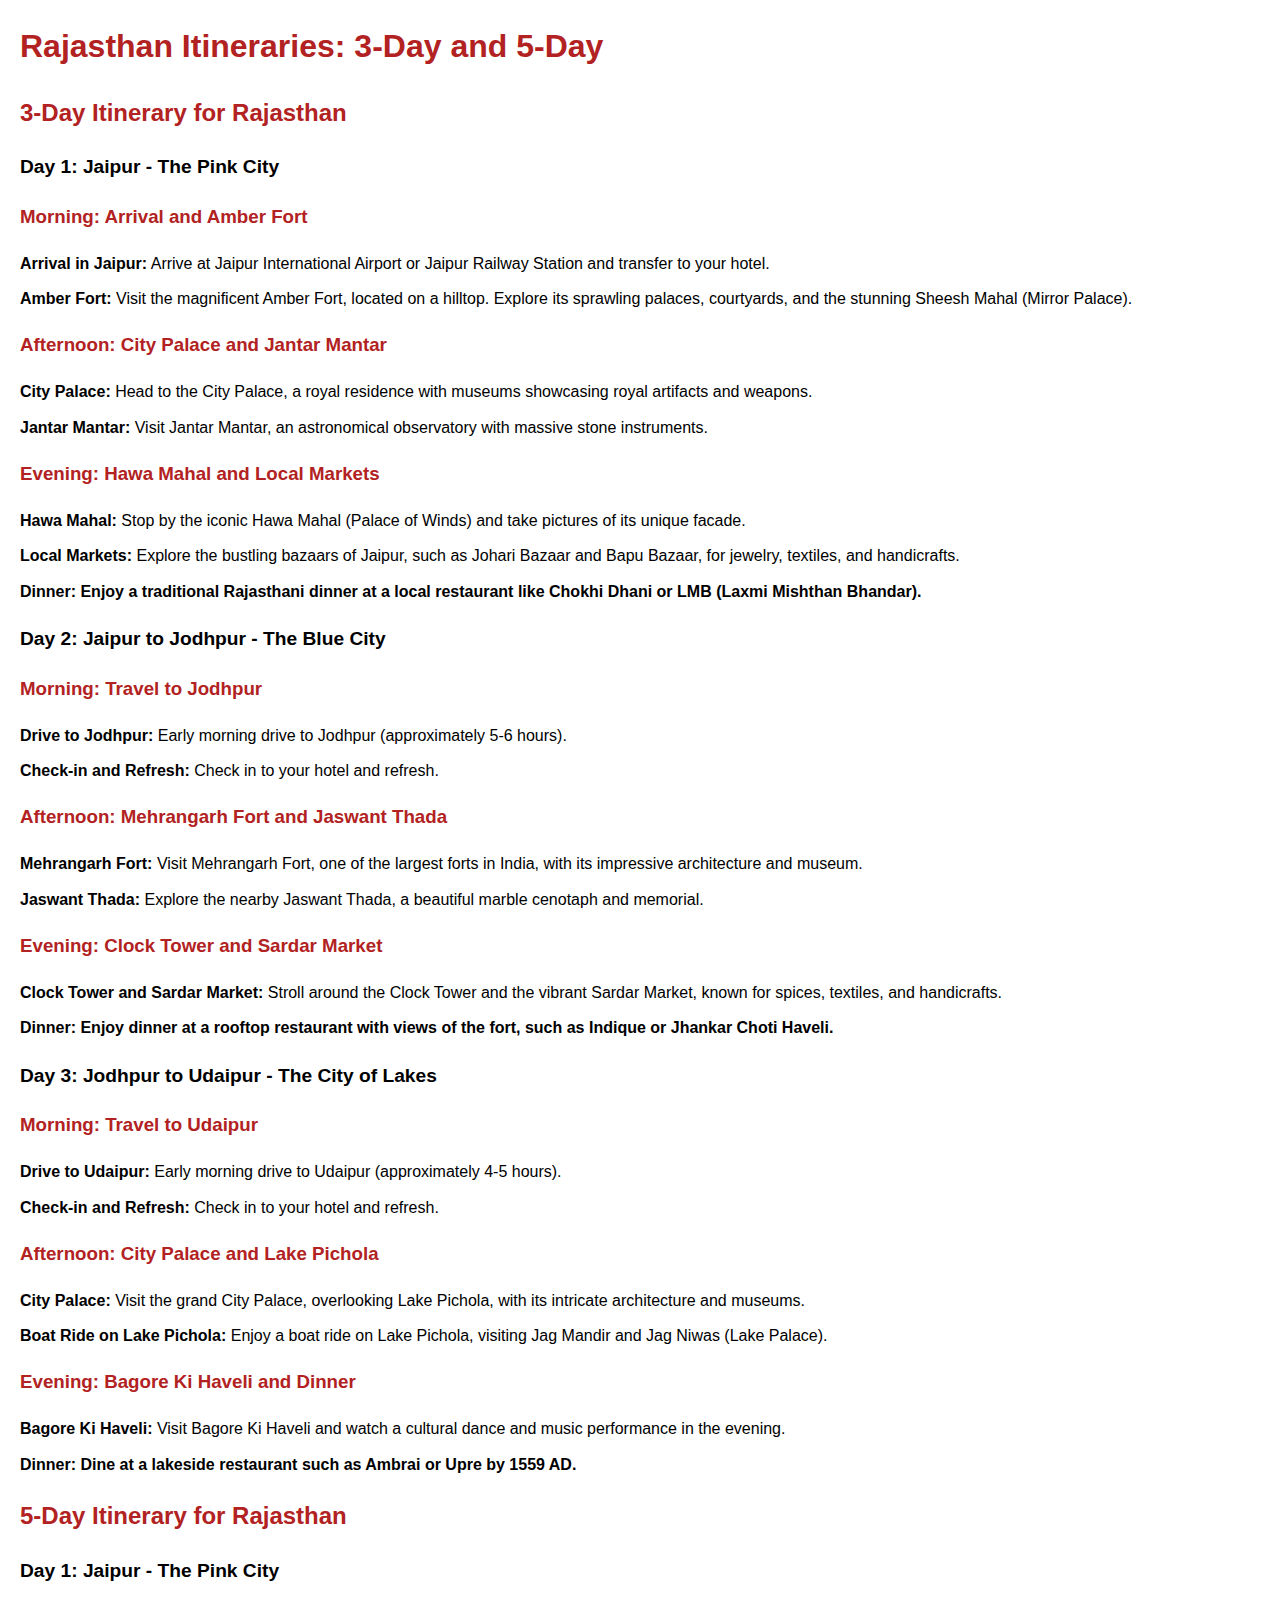
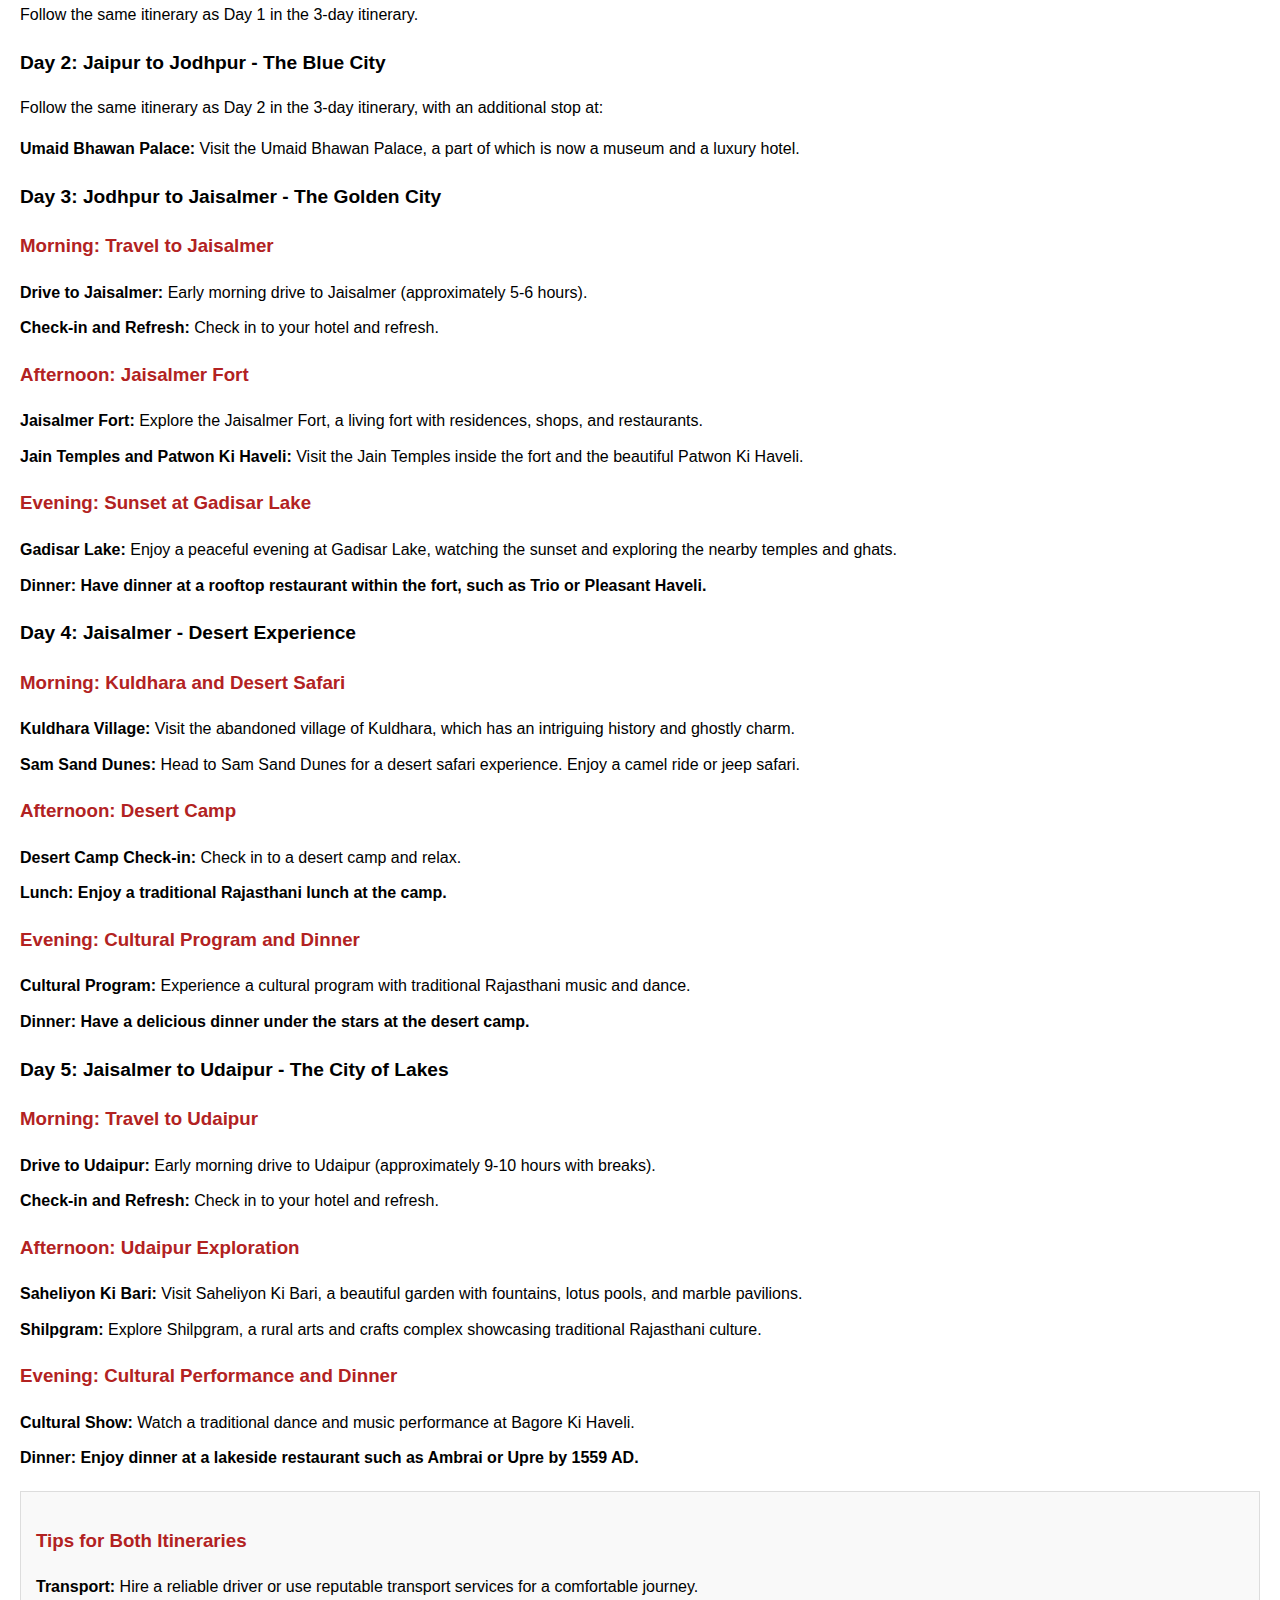
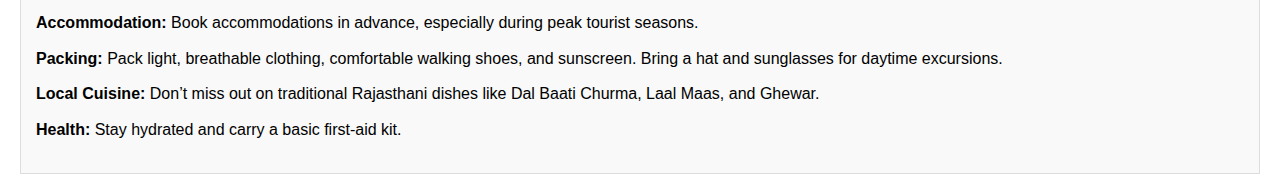
<file: Web_Project/RAAHI-101/RAAHI 101/RAAHI/Test/RAAHI/itenary/rajasthan.html>
<!DOCTYPE html>
<html lang="en">
<head>
    <meta charset="UTF-8">
    <meta name="viewport" content="width=device-width, initial-scale=1.0">
    <title>Rajasthan Itineraries: 3-Day and 5-Day</title>
    <style>
        body {
            font-family: Arial, sans-serif;
            line-height: 1.6;
            margin: 20px;
        }
        h1, h2, h3 {
            color: #B22222;
        }
        ul {
            list-style-type: none;
            padding: 0;
        }
        li {
            margin-bottom: 10px;
        }
        .day-header {
            font-weight: bold;
            font-size: 1.2em;
            margin-top: 20px;
        }
        .meal {
            font-weight: bold;
            margin-top: 10px;
        }
        .tips {
            background-color: #f9f9f9;
            border: 1px solid #ddd;
            padding: 15px;
            margin-top: 20px;
        }
    </style>
</head>
<body>

<h1>Rajasthan Itineraries: 3-Day and 5-Day</h1>

<h2>3-Day Itinerary for Rajasthan</h2>

<div class="day-header">Day 1: Jaipur - The Pink City</div>
<h3>Morning: Arrival and Amber Fort</h3>
<ul>
    <li><strong>Arrival in Jaipur:</strong> Arrive at Jaipur International Airport or Jaipur Railway Station and transfer to your hotel.</li>
    <li><strong>Amber Fort:</strong> Visit the magnificent Amber Fort, located on a hilltop. Explore its sprawling palaces, courtyards, and the stunning Sheesh Mahal (Mirror Palace).</li>
</ul>

<h3>Afternoon: City Palace and Jantar Mantar</h3>
<ul>
    <li><strong>City Palace:</strong> Head to the City Palace, a royal residence with museums showcasing royal artifacts and weapons.</li>
    <li><strong>Jantar Mantar:</strong> Visit Jantar Mantar, an astronomical observatory with massive stone instruments.</li>
</ul>

<h3>Evening: Hawa Mahal and Local Markets</h3>
<ul>
    <li><strong>Hawa Mahal:</strong> Stop by the iconic Hawa Mahal (Palace of Winds) and take pictures of its unique facade.</li>
    <li><strong>Local Markets:</strong> Explore the bustling bazaars of Jaipur, such as Johari Bazaar and Bapu Bazaar, for jewelry, textiles, and handicrafts.</li>
    <li class="meal"><strong>Dinner:</strong> Enjoy a traditional Rajasthani dinner at a local restaurant like Chokhi Dhani or LMB (Laxmi Mishthan Bhandar).</li>
</ul>

<div class="day-header">Day 2: Jaipur to Jodhpur - The Blue City</div>
<h3>Morning: Travel to Jodhpur</h3>
<ul>
    <li><strong>Drive to Jodhpur:</strong> Early morning drive to Jodhpur (approximately 5-6 hours).</li>
    <li><strong>Check-in and Refresh:</strong> Check in to your hotel and refresh.</li>
</ul>

<h3>Afternoon: Mehrangarh Fort and Jaswant Thada</h3>
<ul>
    <li><strong>Mehrangarh Fort:</strong> Visit Mehrangarh Fort, one of the largest forts in India, with its impressive architecture and museum.</li>
    <li><strong>Jaswant Thada:</strong> Explore the nearby Jaswant Thada, a beautiful marble cenotaph and memorial.</li>
</ul>

<h3>Evening: Clock Tower and Sardar Market</h3>
<ul>
    <li><strong>Clock Tower and Sardar Market:</strong> Stroll around the Clock Tower and the vibrant Sardar Market, known for spices, textiles, and handicrafts.</li>
    <li class="meal"><strong>Dinner:</strong> Enjoy dinner at a rooftop restaurant with views of the fort, such as Indique or Jhankar Choti Haveli.</li>
</ul>

<div class="day-header">Day 3: Jodhpur to Udaipur - The City of Lakes</div>
<h3>Morning: Travel to Udaipur</h3>
<ul>
    <li><strong>Drive to Udaipur:</strong> Early morning drive to Udaipur (approximately 4-5 hours).</li>
    <li><strong>Check-in and Refresh:</strong> Check in to your hotel and refresh.</li>
</ul>

<h3>Afternoon: City Palace and Lake Pichola</h3>
<ul>
    <li><strong>City Palace:</strong> Visit the grand City Palace, overlooking Lake Pichola, with its intricate architecture and museums.</li>
    <li><strong>Boat Ride on Lake Pichola:</strong> Enjoy a boat ride on Lake Pichola, visiting Jag Mandir and Jag Niwas (Lake Palace).</li>
</ul>

<h3>Evening: Bagore Ki Haveli and Dinner</h3>
<ul>
    <li><strong>Bagore Ki Haveli:</strong> Visit Bagore Ki Haveli and watch a cultural dance and music performance in the evening.</li>
    <li class="meal"><strong>Dinner:</strong> Dine at a lakeside restaurant such as Ambrai or Upre by 1559 AD.</li>
</ul>

<h2>5-Day Itinerary for Rajasthan</h2>

<div class="day-header">Day 1: Jaipur - The Pink City</div>
<p>Follow the same itinerary as Day 1 in the 3-day itinerary.</p>

<div class="day-header">Day 2: Jaipur to Jodhpur - The Blue City</div>
<p>Follow the same itinerary as Day 2 in the 3-day itinerary, with an additional stop at:</p>
<ul>
    <li><strong>Umaid Bhawan Palace:</strong> Visit the Umaid Bhawan Palace, a part of which is now a museum and a luxury hotel.</li>
</ul>

<div class="day-header">Day 3: Jodhpur to Jaisalmer - The Golden City</div>
<h3>Morning: Travel to Jaisalmer</h3>
<ul>
    <li><strong>Drive to Jaisalmer:</strong> Early morning drive to Jaisalmer (approximately 5-6 hours).</li>
    <li><strong>Check-in and Refresh:</strong> Check in to your hotel and refresh.</li>
</ul>

<h3>Afternoon: Jaisalmer Fort</h3>
<ul>
    <li><strong>Jaisalmer Fort:</strong> Explore the Jaisalmer Fort, a living fort with residences, shops, and restaurants.</li>
    <li><strong>Jain Temples and Patwon Ki Haveli:</strong> Visit the Jain Temples inside the fort and the beautiful Patwon Ki Haveli.</li>
</ul>

<h3>Evening: Sunset at Gadisar Lake</h3>
<ul>
    <li><strong>Gadisar Lake:</strong> Enjoy a peaceful evening at Gadisar Lake, watching the sunset and exploring the nearby temples and ghats.</li>
    <li class="meal"><strong>Dinner:</strong> Have dinner at a rooftop restaurant within the fort, such as Trio or Pleasant Haveli.</li>
</ul>

<div class="day-header">Day 4: Jaisalmer - Desert Experience</div>
<h3>Morning: Kuldhara and Desert Safari</h3>
<ul>
    <li><strong>Kuldhara Village:</strong> Visit the abandoned village of Kuldhara, which has an intriguing history and ghostly charm.</li>
    <li><strong>Sam Sand Dunes:</strong> Head to Sam Sand Dunes for a desert safari experience. Enjoy a camel ride or jeep safari.</li>
</ul>

<h3>Afternoon: Desert Camp</h3>
<ul>
    <li><strong>Desert Camp Check-in:</strong> Check in to a desert camp and relax.</li>
    <li class="meal"><strong>Lunch:</strong> Enjoy a traditional Rajasthani lunch at the camp.</li>
</ul>

<h3>Evening: Cultural Program and Dinner</h3>
<ul>
    <li><strong>Cultural Program:</strong> Experience a cultural program with traditional Rajasthani music and dance.</li>
    <li class="meal"><strong>Dinner:</strong> Have a delicious dinner under the stars at the desert camp.</li>
</ul>

<div class="day-header">Day 5: Jaisalmer to Udaipur - The City of Lakes</div>
<h3>Morning: Travel to Udaipur</h3>
<ul>
    <li><strong>Drive to Udaipur:</strong> Early morning drive to Udaipur (approximately 9-10 hours with breaks).</li>
    <li><strong>Check-in and Refresh:</strong> Check in to your hotel and refresh.</li>
</ul>

<h3>Afternoon: Udaipur Exploration</h3>
<ul>
    <li><strong>Saheliyon Ki Bari:</strong> Visit Saheliyon Ki Bari, a beautiful garden with fountains, lotus pools, and marble pavilions.</li>
    <li><strong>Shilpgram:</strong> Explore Shilpgram, a rural arts and crafts complex showcasing traditional Rajasthani culture.</li>
</ul>

<h3>Evening: Cultural Performance and Dinner</h3>
<ul>
    <li><strong>Cultural Show:</strong> Watch a traditional dance and music performance at Bagore Ki Haveli.</li>
    <li class="meal"><strong>Dinner:</strong> Enjoy dinner at a lakeside restaurant such as Ambrai or Upre by 1559 AD.</li>
</ul>

<div class="tips">
    <h3>Tips for Both Itineraries</h3>
    <ul>
        <li><strong>Transport:</strong> Hire a reliable driver or use reputable transport services for a comfortable journey.</li>
        <li><strong>Accommodation:</strong> Book accommodations in advance, especially during peak tourist seasons.</li>
        <li><strong>Packing:</strong> Pack light, breathable clothing, comfortable walking shoes, and sunscreen. Bring a hat and sunglasses for daytime excursions.</li>
        <li><strong>Local Cuisine:</strong> Don’t miss out on traditional Rajasthani dishes like Dal Baati Churma, Laal Maas, and Ghewar.</li>
        <li><strong>Health:</strong> Stay hydrated and carry a basic first-aid kit.</li>
    </ul>
</div>

</body>
</html>
</file>
